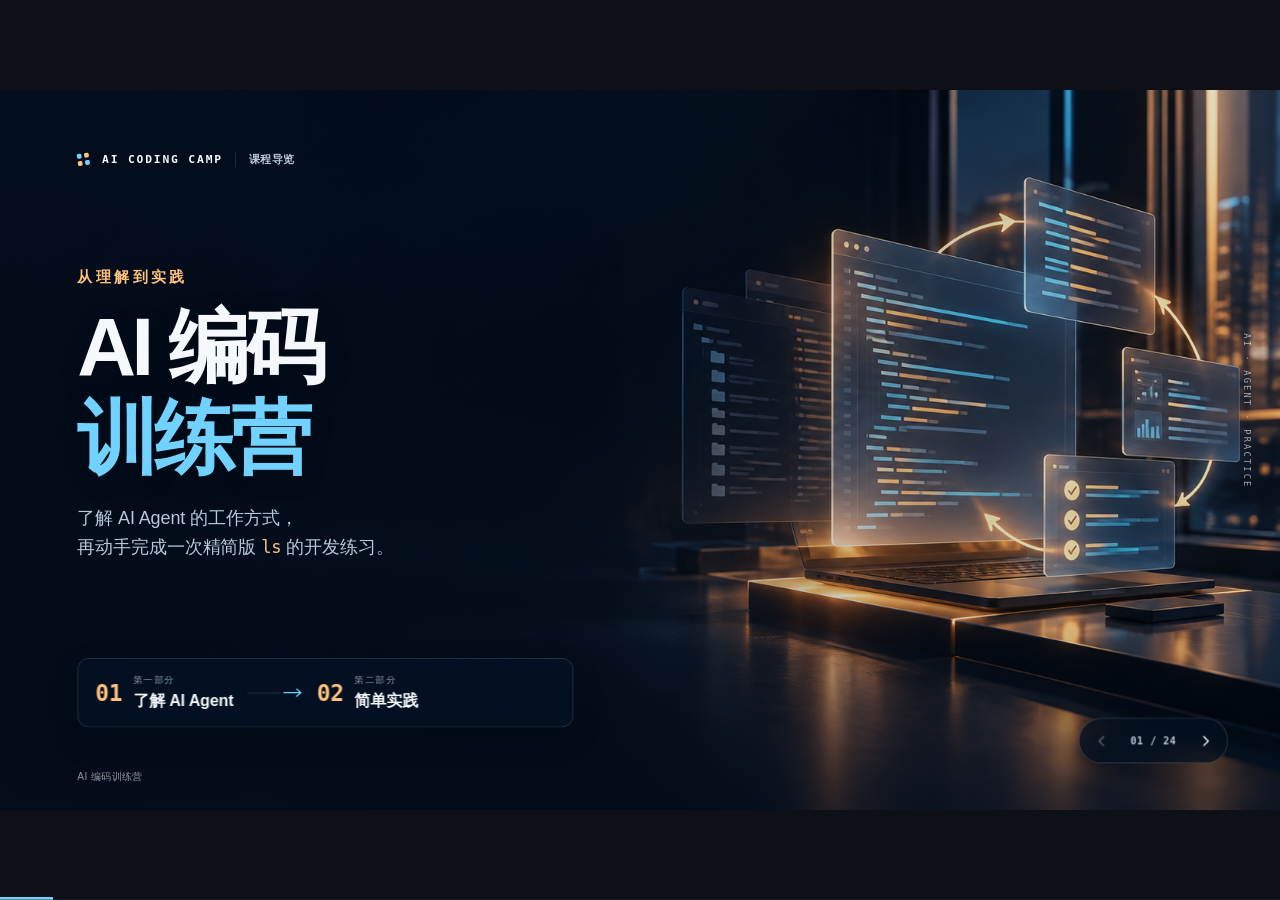
<file: output/ai-coding-camp/index.html>
<!doctype html>
<html lang="zh-CN">
<head>
  <meta charset="utf-8">
  <meta name="viewport" content="width=device-width, initial-scale=1">
  <title>AI 编码训练营 · 课程放映</title>
  <link rel="stylesheet" href="base.css">
  <link rel="stylesheet" href="animations.css">
  <link rel="stylesheet" href="style.css">
</head>
<body class="tpl-tech-sharing">
  <main class="deck" data-w="1920" data-h="1080" aria-label="AI 编码训练营课程放映">
    <!-- 封面取自课程大纲标题；后续正文页按讲师逐页提供的内容追加。 -->
    <section class="slide cover-slide" data-title="AI 编码训练营" aria-label="封面">
      <figure class="img-frame cover-image">
        <img src="cover.png" alt="代码窗口和开发工作流的视觉插画">
        <span class="cover-shade" aria-hidden="true"></span>
      </figure>

      <div class="cover-content">
        <div class="cover-topline">
          <span class="cover-mark" aria-hidden="true"><i></i><i></i><i></i><i></i></span>
          <span>AI CODING CAMP</span>
          <span class="cover-topline-separator" aria-hidden="true"></span>
          <span>课程导览</span>
        </div>

        <div class="cover-heading">
          <p class="cover-kicker anim-fade-up" data-anim="fade-up">从理解到实践</p>
          <h1 class="anim-fade-up" data-anim="fade-up">AI 编码<br><span>训练营</span></h1>
          <p class="cover-description anim-fade-up" data-anim="fade-up">了解 AI Agent 的工作方式，<br>再动手完成一次精简版 <code>ls</code> 的开发练习。</p>
        </div>

        <div class="cover-route" aria-label="课程的两个部分">
          <div class="route-stop">
            <span class="route-index">01</span>
            <span class="route-copy"><small>第一部分</small><strong>了解 AI Agent</strong></span>
          </div>
          <span class="route-link" aria-hidden="true"><b></b><svg viewBox="0 0 32 16"><path d="M1 8h28m-7-6 7 6-7 6"/></svg></span>
          <div class="route-stop">
            <span class="route-index">02</span>
            <span class="route-copy"><small>第二部分</small><strong>简单实践</strong></span>
          </div>
        </div>
      </div>

      <div class="cover-side-label" aria-hidden="true">AI · AGENT · PRACTICE</div>
      <div class="deck-footer"><span>AI 编码训练营</span><span class="slide-number" data-current="1" data-total="24"></span></div>
      <div class="notes">封面依据《AI 编码训练营课程大纲》的标题和两部分课程安排制作。</div>
    </section>

    <section class="slide history-slide" data-title="AI 编码 Agent 的发展脉络" aria-label="AI 编码 Agent 的发展脉络">
      <header class="history-header">
        <div>
          <p class="history-kicker">第一部分 · AI Agent 介绍</p>
          <h2>AI 编码 Agent 的发展脉络</h2>
        </div>
        <p class="history-caveat">代表节点相互重叠，并非严格分期</p>
      </header>

      <div class="history-timeline" role="list" aria-label="六个代表性发展阶段">
        <div class="history-row" role="listitem">
          <span class="history-year">2017—2019</span>
          <span class="history-node" aria-hidden="true">01</span>
          <strong class="history-phase">架构与预训练</strong>
          <span class="history-examples">Transformer、BERT、GPT-2</span>
        </div>
        <div class="history-row" role="listitem">
          <span class="history-year">2020—2022</span>
          <span class="history-node" aria-hidden="true">02</span>
          <strong class="history-phase">规模化与少样本</strong>
          <span class="history-examples">GPT-3</span>
        </div>
        <div class="history-row" role="listitem">
          <span class="history-year">2022—2023</span>
          <span class="history-node" aria-hidden="true">03</span>
          <strong class="history-phase">对话交互</strong>
          <span class="history-examples">ChatGPT、GPT-4</span>
        </div>
        <div class="history-row" role="listitem">
          <span class="history-year">2020—2024</span>
          <span class="history-node" aria-hidden="true">04</span>
          <strong class="history-phase">检索与工具</strong>
          <span class="history-examples">RAG、Function Calling</span>
        </div>
        <div class="history-row" role="listitem">
          <span class="history-year">2024—2025</span>
          <span class="history-node" aria-hidden="true">05</span>
          <strong class="history-phase">推理能力</strong>
          <span class="history-examples">o1、DeepSeek-R1</span>
        </div>
        <div class="history-row" role="listitem">
          <span class="history-year">2024—2026</span>
          <span class="history-node" aria-hidden="true">06</span>
          <strong class="history-phase">编码 Agent 产品化</strong>
          <span class="history-examples">Cursor、Claude Code、Codex Agent</span>
        </div>
      </div>

      <div class="history-equation" aria-label="Agent 的课堂示意：模型加工具约等于 Agent">
        <span class="equation-label">课堂示意</span>
        <span class="equation-part"><strong>模型</strong><small>大脑</small></span>
        <span class="equation-sign">+</span>
        <span class="equation-part"><strong>工具</strong><small>四肢</small></span>
        <span class="equation-sign">≈</span>
        <span class="equation-part equation-result"><strong>Agent</strong><small>智能体</small></span>
      </div>

      <div class="history-footer">AI 编码训练营 · 发展脉络</div>
      <div class="notes">
        <p>本页参照《AI_Agent_Framework_Loop_v3.pptx》第一页制作。时间带是课堂叙事结构，彼此重叠；产品名称仅为代表例子，不表示首发年份。末行由原稿的 2025—2026 调整为 2024—2026，以涵盖 Cursor 在 2024 年推出的早期 Agent 功能。这里的 Codex 指 2025 年发布的编码 Agent，不是 2021 年的同名代码模型。“模型 + 工具 ≈ Agent”是帮助理解的教学类比，不对应某一产品的完整实现。</p>
        <p>论文与模型：<a href="https://arxiv.org/abs/1706.03762">Transformer</a>、<a href="https://arxiv.org/abs/1810.04805">BERT</a>、<a href="https://openai.com/index/better-language-models/">GPT-2</a>、<a href="https://arxiv.org/abs/2005.14165">GPT-3</a>、<a href="https://arxiv.org/abs/2005.11401">RAG</a>、<a href="https://openai.com/index/learning-to-reason-with-llms/">o1</a>、<a href="https://deepseek.com/en/news/deepseek-r1/">DeepSeek-R1</a>。</p>
        <p>交互与产品：<a href="https://openai.com/index/chatgpt/">ChatGPT</a>、<a href="https://openai.com/index/gpt-4-research/">GPT-4</a>、<a href="https://openai.com/index/function-calling-and-other-api-updates/">Function Calling</a>、<a href="https://cursor.com/changelog/0-43-x">Cursor Agent</a>、<a href="https://www.anthropic.com/news/claude-3-7-sonnet">Claude Code</a>、<a href="https://openai.com/index/introducing-codex/">Codex Agent</a>。</p>
      </div>
    </section>

    <section class="slide sequence-slide" data-title="最小 Agent 的运行时序" aria-label="最小 Agent 的运行时序">
      <img class="sequence-art" src="agent-sequence.svg" alt="五个参与者的时序图：用户输入后，Agent 整理上下文并请求 LLM。若 LLM 请求工具，Agent 执行工具，把结果或错误写回上下文并再次请求模型；若 LLM 不再需要调用工具，便给出最终答复，Agent 回复用户并保存本轮记录。">
      <div class="notes">
        <p>本页根据 <a href="../Agent_Call_Simplified.mmd">Agent_Call_Simplified.mmd</a> 重绘，保留了五个参与者与两条分支。图中的实线表示请求，虚线表示返回。</p>
        <p>讲解顺序：用户输入本轮问题；Agent 读取历史并加入本轮输入；会话上下文返回当前上下文。Agent 将指令、当前上下文和可用工具送给 LLM。若 LLM 请求工具，Agent 执行工具，把结果或错误记入会话上下文，再带更新后的上下文调用 LLM。若 LLM 不再需要调用工具，便给出最终答复；Agent 输出给用户并保存本轮记录。保存的上下文供下一轮使用。</p>
        <p>这是通用 Agent 工作方式的课堂示意。具体工具的内部实现、上下文管理和错误处理可能不同。</p>
      </div>
    </section>

    <section class="slide flow-slide" data-title="AI Agent 的最小运行框架" aria-label="AI Agent 的最小运行框架">
      <img class="flow-art" src="agent-flow.svg" alt="AI Agent 最小运行框架：Agent 组装输入和当前可见上下文，LLM 判断是否需要调用工具。若不再需要工具，给出最终答复；若需要，Agent 校验后执行工具，观察结果，更新上下文并再次请求 LLM。完整记录保存为下一轮的会话记忆。">
      <div class="notes">
        <p>本页依据 <a href="../AI_Agent_Flow_Optimized.drawio">AI_Agent_Flow_Optimized.drawio</a> 重绘为 16:9 放映图。主线是输入与上下文 → Agent 组装请求 → LLM 判断下一步 → 工具调用判断。若不再需要调用工具，LLM 给出最终答复；若需要，Agent 先校验参数、授权与上限，再执行工具。工具的输出、错误或状态进入本轮上下文，然后返回模型继续判断。该循环可重复 0～N 次。</p>
        <p>左侧的系统提示词、可选规则、工具说明、会话历史与本轮输入代表可能进入当前请求的可见信息。系统工具、SKILL 描述和 MCP 工具表是原图列出的工具说明来源，不表示三者都以同一种方式直接调用。会话历史可能经过窗口截取或摘要处理。</p>
        <p>顶部虚线表示跨轮保存记录。若出现拒绝、超时或达到运行上限，Agent 应停止并说明情况；这不等于任务完成。本图是通用 Agent 机制的课堂示意，不对应某个产品的全部实现。</p>
      </div>
    </section>

    <section class="slide choice-slide" data-title="Claude Code 不是唯一选择" aria-label="Claude Code 不是唯一选择">
      <img class="choice-art" src="agent-choice.svg" alt="Databricks 内部代码任务评测的成本与通过率散点图，展示不同模型、Agent 和推理设置的多种组合。右侧提示：Claude Code 不是唯一选择，用同一真实任务试跑，比较质量与成本，并体验日常工作流。">
      <div class="notes">
        <p>图源：Databricks 于 2026 年 7 月 8 日发布的 <a href="https://www.databricks.com/blog/benchmarking-coding-agents-databricks-multi-million-line-codebase">《Benchmarking Coding Agents on Databricks’ Multi-Million Line Codebase》</a>。本页保留用户提供的 <a href="../pareto.png">pareto.png</a> 图像；横轴为平均每任务成本，纵轴为总体通过率。每个点对应模型、编码 Agent 及推理档位的组合；红色虚线表示这次评测中的成本与表现 Pareto 前沿，不代表某个 Agent 品牌。</p>
        <p>图中的任务来自 Databricks 自有代码库。这些数值适用于该评测条件，不能当作所有场景的产品排名；前沿上也有 Claude Code 组合。比较同一模型时，Agent 与配置的变化可能改变成本或表现，但不要把不同模型或推理档位的差异都归因于 Agent。</p>
        <p>课程以 Claude Code 作为演示工具，也鼓励学员尝试其他编码 Agent。可用相同的真实任务比较完成质量、成本、速度和操作体验，再选择适合自己项目和工作方式的组合。</p>
      </div>
    </section>

    <section class="slide growth-slide" data-title="Agent 会话中的消息持续累积" aria-label="Agent 会话中的消息持续累积">
      <img class="growth-art" src="agent-message-growth-poster.png" data-gif="agent-message-growth.gif" alt="动画展示同一 Agent 会话中的消息从系统规则开始，经过多轮用户输入、工具请求、工具结果和模型答复，累积到第 13 条。画面中的省略号表示中间仍有消息记录，下一轮还会继续追加。">
      <div class="notes">
        <p>本页根据 <a href="../generate_agent_message_growth_gif.py">generate_agent_message_growth_gif.py</a> 生成的 GIF 制作。动画从 system 消息开始，依次追加 user、assistant 的工具请求、tool 结果和 assistant 答复，延伸到 13 条消息。右侧累计数随每条消息增长。</p>
        <p>消息列表中间的省略号表示画面为容纳后续记录而略去显示的旧消息，旧消息仍属于同一会话；末尾的省略号表示下一轮还会继续追加。工具请求和工具结果各自占一条消息。这里的第 7 条只是示例中的一个阶段，不是会话上限。</p>
        <p>示意的是会话记录持续累积。下一次模型请求实际收到的可见上下文可能经过窗口截取或摘要，并非每次都原样包含完整历史；具体取用方式取决于 Agent 实现。</p>
      </div>
    </section>

    <section class="slide context-slide performance-slide" data-title="上下文变长，模型表现可能下降" aria-label="上下文变长，模型表现可能下降">
      <img class="context-art" src="context-performance.svg" alt="概念曲线图：横轴为单次模型调用实际可见的上下文长度，纵轴为相对任务表现。曲线前段相对平稳，随 Token 增长逐渐下降，在接近上下文窗口上限时加速下降。">
      <div class="notes">
        <p>本页是用于讲解趋势的概念示意，不是某个模型的实测曲线。横轴指单次模型调用实际可见的输入 Token 数，不等于会话里累计保存的全部消息。Agent 可能截取、摘要或按需组织历史内容，所以前一页的消息累积不会必然使每次调用的可见上下文持续变长。</p>
        <p>曲线用“先相对平稳、再逐渐衰退、近窗口上限时加速下降”帮助理解长上下文可能带来的表现问题。实际下降从何处开始、下降幅度和形状，会随模型、任务、信息位置及内容而变化；窗口上限也不是所有模型共同的性能断崖。</p>
        <p>可参考长上下文评测研究 <a href="https://arxiv.org/abs/2404.06654">RULER</a> 与 <a href="https://arxiv.org/abs/2502.05167">NoLiMa</a>。这些研究提供了长上下文任务中表现下降的例证，但不意味着所有模型都遵循图中的曲线形状。</p>
      </div>
    </section>

    <section class="slide context-slide" data-title="消息会累积，当前上下文要精选" aria-label="消息会累积，当前上下文要精选">
      <img class="context-art" src="context-selection.svg" alt="会话记录持续增长；本轮模型可见内容需按任务组织，可能纳入目标与验收、项目规则、相关资料、必要历史和最新反馈。是否截取或摘要取决于 Agent 的实现。">
      <div class="notes">
        <p>本页依据 <a href="../Agent_Performance_Without_Code_Changes.md">《不修改 Agent 内部代码，如何提高使用效果》</a>中与上下文管理相关的内容提炼。它承接前两页的消息累积与性能趋势：会话里保存的记录与某一次模型调用实际可见的信息不是同一概念。右侧四项是可能纳入当前请求的信息，应按本轮任务选取，并非每次全部加载。</p>
        <p>给 Agent 明确目标、范围和验收标准，指出权威文件或章节；长资料提供定位线索，让 Agent 按需读取。长期规则保持精简，本轮特有要求留在本轮请求中。跨轮继续时，保留必要状态、已验证结果和未解决问题。是否截取、摘要或按需加载，取决于具体产品实现。</p>
        <p>工具定义和 Skill 说明可能进入上下文，但“模型看见了说明”不等于工具实际可用；启用工具、权限和执行环境是另一类真实能力条件。</p>
      </div>
    </section>

    <section class="slide context-slide" data-title="四步把上下文变成可执行线索" aria-label="四步把上下文变成可执行线索">
      <img class="context-art" src="context-practice.svg" alt="四步管理 Agent 上下文：明确本轮目标和验收标准；提供权威文件与章节；拆成可验收的小轮并交接当前状态；用失败命令、实际和期望结果等证据反馈，修复后重跑相关验证。">
      <div class="notes">
        <p>本页将 <a href="../Agent_Performance_Without_Code_Changes.md">《不修改 Agent 内部代码，如何提高使用效果》</a>中的实践建议浓缩为四步。第一步限定目标、范围、交付物和完成标准。第二步指向相关且可信的资料；长期有效的项目规则可精简地放在项目指令中，任务特有要求放在本轮请求。第三步把大任务拆为可独立验收的小轮，并交接已完成、已验证和待解决事项。</p>
        <p>第四步用真实证据反馈：指出失败命令、实际输出、期望结果和相关约束，修复后重跑受影响的验证。审查结论只有反馈给 Agent 时，才成为下一轮可见上下文的一部分。工具是否可用、是否有权限及能否实际运行验证，还取决于外部环境，不能靠提示文字代替。</p>
      </div>
    </section>

    <section class="slide startup-slide" data-title="CLAUDE.md 启动时自动进入上下文" aria-label="CLAUDE.md 启动时自动进入上下文">
      <img class="startup-art" src="claude-context-final.svg" data-animated="claude-context-animated.svg" alt="动画演示：左侧终端逐字输入 claude 并启动 Claude Code，随后自动发现项目目录中的 CLAUDE.md；右侧简化的模型可见上下文窗口加载该文件中的项目约定。">
      <div class="notes">
        <p>本页以课堂练习仓库中存在适用的 <code>./CLAUDE.md</code> 为前提，演示终端输入 <code>claude</code> 后，Claude Code 在会话开始时自动读取项目指令，并在用户输入任务前将其放入初始上下文。窗口中的终端状态文字和文件正文是教学示意，不是 Claude Code 的真实界面截图，也不表示当前资料仓库实际有这个文件。</p>
        <p>右侧只展示 <code>CLAUDE.md</code> 这一类项目指令。“01”表示本页聚焦的首批项目上下文，不表示它是模型上下文中绝对第一条信息；系统提示词、自动记忆、工具名称及 Skill 描述等也可能在会话开始时存在。项目根目录及当前目录的适用文件会在启动时加载，子目录中的文件通常在访问相关文件时按需加载。</p>
        <p>官方依据：<a href="https://code.claude.com/docs/en/context-window">Claude Code 上下文窗口说明</a>、<a href="https://code.claude.com/docs/en/memory">Claude Code 项目指令与记忆说明</a>。实际会话可用 <code>/context</code> 查看已加载的指令文件。</p>
      </div>
    </section>

    <section class="slide rules-slide" data-title="CLAUDE.md / AGENTS.md：写什么？" aria-label="CLAUDE.md / AGENTS.md：写什么？">
      <img class="rules-art" src="project-instructions-final.svg" data-animated="project-instructions-animated.svg" alt="项目指令文件中的四类内容依次出现：项目与权威依据、关键目录和真实命令、项目约束与修改边界、验证方式和交付证据。一次性任务及长篇规格应放在任务消息或专门文档。">
      <div class="notes">
        <p>本页从 <a href="../What_Makes_A_Good_AGENTS.md">《一个实际代码仓库的 AGENTS.md 应写什么》</a> 提炼四类内容，结合 <a href="https://code.claude.com/docs/en/best-practices">Claude Code 官方最佳实践</a>：只写长期适用、项目特有、具体且可检查的约定。真实路径、构建和测试命令应取自实际项目；图中文字是内容类别，不表示本课程资料仓库中存在这些工程目录或命令。任务临时要求留在本轮消息，完整规格和长教程放在专门文档，项目指令只指向相关依据。</p>
        <p><a href="https://code.claude.com/docs/en/memory">Claude Code 官方说明</a> 当前支持读取 <code>AGENTS.md</code>。默认情况下，若工作目录或祖先目录存在适用的 <code>CLAUDE.md</code> 或 <code>CLAUDE.local.md</code>，会优先读取这些文件；否则读取 <code>AGENTS.md</code>。若确需同时使用，可调整 Project instructions 设置或在 <code>CLAUDE.md</code> 中导入 <code>@AGENTS.md</code>。实际加载情况可在会话中用 <code>/context</code> 查看。项目指令提供的是上下文指导，并非强制执行的权限或安全配置。</p>
      </div>
    </section>

    <section class="slide practice-slide" data-title="从零实现精简版ls命令" aria-label="第二部分：从零实现精简版ls命令">
      <img class="practice-art" src="practice-transition-final.svg" data-animated="practice-transition-animated.svg" alt="第二部分进入简单实践：从零实现精简版ls命令。标题下方依次展示四条开发方法：需求澄清；按需求做最小实现；逐步增量开发、每步验证；测试先行、先写测试再实现。右侧终端显示 myls 的目标效果示意。">
      <div class="notes">
        <p>从这一页开始进入课程的实践部分，题目是“从零实现精简版ls命令”。依据 <a href="../../Outline.md">Outline.md</a>，课堂案例程序名为 <code>myls</code>。先澄清目标、范围和验收标准，再按需求做最小实现；把工作拆成可验收的小步，每步运行相关验证。</p>
        <p>测试驱动开发（TDD）在本课程中的实践方式：根据澄清后的需求先写测试，确认测试能发现尚未实现的行为，再写最小代码使其通过，并在后续增量中持续回归。测试预期应以需求为依据。</p>
        <p>终端中的文件名与输出只是未来目标效果的概念插图，并非一次真实运行；当前课程资料仓库不开发 <code>myls</code>。后续实现、构建和测试应发生在独立的学员练习仓库。这里的“精简版”也不表示完整复刻系统 <code>ls</code>。</p>
      </div>
    </section>

    <section class="slide clarify-slide" data-title="先把一句话需求问清楚" aria-label="需求澄清：从一句话到可验收的交付目标">
      <p class="clarify-kicker">实践 01 · 需求澄清</p>
      <h2>先把一句话需求问清楚</h2>
      <p class="clarify-subtitle">带着疑问与需求提出人沟通，明确要交付什么</p>

      <div class="clarify-questions" aria-label="初始需求与待澄清的问题">
        <div class="clarify-panel-label"><span class="clarify-panel-dot" aria-hidden="true"></span>最初拿到的题目</div>
        <blockquote>“从零实现<br>精简版ls命令”</blockquote>
        <p class="clarify-question-label">仅凭这句话，还不知道：</p>
        <div class="clarify-question-grid">
          <div class="clarify-question"><span aria-hidden="true">?</span>实现语言？</div>
          <div class="clarify-question"><span aria-hidden="true">?</span>运行环境？</div>
          <div class="clarify-question"><span aria-hidden="true">?</span>功能范围？</div>
          <div class="clarify-question"><span aria-hidden="true">?</span>如何验收？</div>
        </div>
        <div class="clarify-talk"><span class="clarify-talk-icon" aria-hidden="true">···</span>和需求提出人沟通</div>
      </div>

      <svg class="clarify-connector" viewBox="0 0 86 120" aria-hidden="true">
        <path d="M3 60H69" fill="none" stroke="currentColor" stroke-width="4" stroke-linecap="round"/>
        <path d="m55 45 16 15-16 15" fill="none" stroke="currentColor" stroke-width="4" stroke-linecap="round" stroke-linejoin="round"/>
      </svg>

      <div class="clarify-contract">
        <div class="clarify-contract-header">
          <span class="clarify-contract-mark" aria-hidden="true"><svg viewBox="0 0 32 32"><path d="M7 16.5 13 22l12-13"/></svg></span>
          <div><small>沟通后</small><strong>更具体的交付目标</strong></div>
          <span class="clarify-contract-tag">边界更清晰</span>
        </div>
        <pre class="clarify-contract-copy" tabindex="0">交付目标：使用 C 语言实现精简版 myls，支持默认目录列表以及 -a、-l、-h、-t 四个选项，无第三方运行时依赖。
运行环境为 Linux，使用 GCC 或 Clang 和 POSIX 目录接口。
默认每行输出一个文件名，不实现多列布局、颜色、递归和多个路径参数。
只接收零个或一个路径参数，默认路径为当前目录。
-h 必须与 -l 同用，否则报参数错误；非法选项和非法参数必须返回非零退出码。
输出字段、排序规则、时间格式和错误行为以验收契约为准。
系统 ls 只作为部分语义的参考实现，不把所有平台相关输出直接做字节级比较。</pre>
      </div>

      <div class="clarify-footer">AI 编码训练营 · 实践篇</div>
      <div class="notes">
        <p>本页承接实践篇过渡页。面对“从零实现精简版ls命令”，开发者先与需求提出人澄清语言、环境、功能边界和验收标准，再形成右侧更具体的交付目标。左侧四个问题是课堂提问示意，并非完整问题清单。</p>
        <p>右侧从“交付目标：”到“字节级比较。”逐字采用本轮提供的文字，保留原有七行，直接作为可选择、可复制的 HTML 文本呈现。它与 <a href="../../Outline.md">Outline.md</a> 的相近段落有两处不同，本页以本轮文字为准。该目标属于独立的学员练习仓库，当前课程资料仓库不实现 <code>myls</code>。</p>
      </div>
    </section>

    <section class="slide one-click-slide" data-title="把交付目标直接交给 Agent" aria-label="一键生成的思考与可能出现的问题">
      <img class="one-click-art one-click-before" src="one-click-before.svg" alt="交付目标直接输入 Agent，一次生成全部代码。思考：只输入目标、不约束过程，交付会怎样？">
      <img id="one-click-risk-art" class="one-click-art one-click-after" src="one-click-after.svg" alt="可能出现六类问题：完全没有版本控制；项目结构不合适；交付目录混杂；一次写完全部功能，难审核和维护；先写代码再补测试；以及现场演示中待观察的其他问题。" aria-hidden="true">
      <button type="button" class="one-click-reveal" aria-controls="one-click-risk-art" aria-expanded="false">
        <span class="one-click-button-icon" aria-hidden="true">?</span>
        <span class="one-click-button-label">揭示可能的问题</span>
        <svg viewBox="0 0 24 24" aria-hidden="true"><path d="m5 12 14 0m-6-6 6 6-6 6"/></svg>
      </button>
      <span id="one-click-risk-state" class="one-click-live" aria-live="polite">点击按钮，查看一键生成后值得检查的问题。</span>
      <div class="notes">
        <p>本页承接上一页澄清得到的交付目标，提出一个课堂实验：如果把目标直接输入编码 Agent，不规定版本控制、项目结构、开发节奏或验证方式，然后一次性要求生成全部代码，会发生什么？这张图只表示抽象流程，不展示具体代码，也不宣称下列问题一定出现。</p>
        <p>点击“揭示可能的问题”后，重点讨论版本控制、项目结构、构建产物、一次性开发的错误与审核成本，以及先实现后补测试可能导致测试迁就既有代码的倾向。具体结果将在独立的新代码仓库中现场演示和观察；当前课程资料仓库不实现 <code>myls</code>。</p>
      </div>
    </section>

    <section class="slide requirements-slide" data-title="需求列表" aria-label="需求列表：十个场景与约定行为">
      <p class="spec-kicker">实践 03 · 需求评审</p>
      <h2>需求列表</h2>
      <div class="spec-route" aria-label="从需求分析到验收契约">
        <span>需求分析</span><i aria-hidden="true"></i><span>需求评审</span><i aria-hidden="true"></i><strong>需求列表 · 验收契约</strong>
      </div>
      <div class="requirements-panel">
        <table class="requirements-table" aria-label="需求列表">
          <colgroup><col class="requirements-scene-col"><col></colgroup>
          <thead><tr><th scope="col">场景</th><th scope="col">约定行为</th></tr></thead>
          <tbody>
            <tr><td>无路径参数</td><td>列出当前目录</td></tr>
            <tr><td>一个目录参数</td><td>列出指定目录</td></tr>
            <tr><td>--help</td><td>输出帮助到 stdout 并成功退出，不执行目录读取</td></tr>
            <tr><td>普通模式</td><td>每行一个名称，隐藏项不显示，按字节序升序</td></tr>
            <tr><td>-a</td><td>包含以 . 开头的目录项，包括 . 和 ..</td></tr>
            <tr><td>-t</td><td>按修改时间从新到旧；时间相同时按名称升序，确保结果确定</td></tr>
            <tr><td>-l</td><td>输出课程规定的固定字段和固定时间格式，不追求复制平台相关布局</td></tr>
            <tr><td>-h</td><td>仅改变 -l 中的大小字段；单独使用时报参数错误</td></tr>
            <tr><td>不存在或无权限</td><td>错误写入 stderr，返回非零，stdout 不输出伪结果</td></tr>
            <tr><td>多个路径参数</td><td>明确拒绝并返回非零</td></tr>
          </tbody>
        </table>
      </div>
      <div class="spec-footer">AI 编码训练营 · 实践篇</div>
      <div class="notes">
        <p>本页展示需求分析与评审后得到的完整需求列表。表格文字逐项采用本轮提供的内容，并与 <a href="../../Outline.md">Outline.md</a> 中的相应列表一致。所有表格单元格为可选中、可复制的原生 HTML 文本。</p>
        <p>这些是独立的课堂练习仓库中 <code>myls</code> 的行为目标；当前课程资料仓库只保存讲解材料，不实现程序。</p>
      </div>
    </section>

    <section class="slide acceptance-slide" data-title="验收契约" aria-label="验收契约与验收示例">
      <p class="spec-kicker">实践 03 · 需求评审</p>
      <h2>验收契约</h2>
      <div class="acceptance-rules" aria-label="七条验收契约">
        <ul class="acceptance-list">
          <li><strong>参数</strong>：支持短选项合并、分写和重复，如 -al、-a -l；选项须在路径前，-- 结束选项解析。路径必须是目录（允许指向目录的符号链接），普通文件报错。--help 仅允许单独使用。</li>
          <li><strong>名称与排序</strong>：名称原样输出，每项以换行结束；含换行的名称不纳入教学验收。默认按 strcmp 升序；-t 比较修改时间的秒和纳秒，降序排列，同时间按名称升序。</li>
          <li><strong>元数据</strong>：目录内条目使用 lstat，不跟随符号链接；悬空链接也可列出。-l 中链接仅显示名称，不追加目标；大小取 st_size，目录不递归统计。</li>
          <li><strong>长格式</strong>：每行固定为 <code>类型权限 链接数 用户 组 大小 时间 名称</code>，字段间一个空格，不对齐、不输出 total。类型支持 - d l c b p s，未知类型用 ?；权限为九位，包含 s/S/t/T。用户、组优先显示名称，查询不到则显示十进制 ID。</li>
          <li><strong>时间</strong>：统一 UTC，格式为 YYYY-MM-DD HH:MM:SS，不随文件新旧改变格式。</li>
          <li><strong>大小</strong>：默认输出十进制字节数；-h 使用 1024 进制，单位为 B/K/M/G/T/P/E。不足 1024 输出整数加 B，其余保留一位小数、四舍五入；舍入达到 1024 时进位。例如 0B、1023B、1.0K、1.5K。</li>
          <li><strong>退出与错误</strong>：成功返回 0，stderr 为空；参数或文件系统错误返回 1，stdout 为空，stderr 输出以 myls: 开头的一行说明。目录读取或任一所需元数据获取失败时整次失败，收集成功后再输出；不逐字匹配系统错误文案。</li>
        </ul>
      </div>
      <div class="acceptance-examples">
        <p class="acceptance-example-intro">验收示例：目录 demo 仅含空文件 b、a、.hidden；下表中 <code>\n</code> 表示换行。</p>
        <table class="acceptance-example-table" aria-label="验收示例">
          <colgroup><col class="example-command-col"><col class="example-stdout-col"><col class="example-stderr-col"><col class="example-exit-col"></colgroup>
          <thead><tr><th scope="col">命令</th><th scope="col">stdout</th><th scope="col">stderr</th><th scope="col">退出码</th></tr></thead>
          <tbody>
            <tr><td>myls demo</td><td><code>a\nb\n</code></td><td>空</td><td>0</td></tr>
            <tr><td>myls -a demo</td><td><code>.\n..\n.hidden\na\nb\n</code></td><td>空</td><td>0</td></tr>
            <tr><td>myls -h demo</td><td>空</td><td>myls: 开头的错误说明</td><td>1</td></tr>
            <tr><td>myls missing（路径不存在）</td><td>空</td><td>myls: 开头的错误说明</td><td>1</td></tr>
          </tbody>
        </table>
        <p class="acceptance-long-example">-l 格式示例：<code>-rw-r--r-- 1 alice dev 1536 2026-01-02 03:04:05 a</code>；加 -h 后仅将 1536 改为 1.5K。测试须设置权限、大小和时间，用户与组按测试环境解析。</p>
      </div>
      <div class="spec-footer">AI 编码训练营 · 实践篇</div>
      <div class="notes">
        <p>本页逐字呈现本轮给出的七条验收契约、示例说明、四行示例表格和长格式示例。正文为可选中、可复制的原生 HTML；示例中的 <code>\n</code> 是字面的反斜杠与 n，用来表示换行，不是实际换行符。</p>
        <p>课堂练习应在独立的新代码仓库中执行。验收规则取自课程练习规格 <a href="../../Outline.md">Outline.md</a>，系统 <code>ls</code> 只供部分语义参考。</p>
      </div>
    </section>

    <section class="slide dev-stage-slide" data-title="从需求契约进入开发" aria-label="拿到需求列表后的五步开发流程、项目骨架、CLAUDE.md 重点和 TDD 基本循环">
      <img class="dev-stage-art" src="dev-stage-final.svg" data-animated="dev-stage-animated.svg" alt="五步开发流程：初始化代码仓库；构建项目骨架；写 CLAUDE.md；以 build project skeleton 为信息初次提交；TDD 最小实现增量开发。右侧依次展示 myls 项目树、CLAUDE.md 的四项重点和 TDD 红、绿、重构循环：先写测试确认失败，写最少代码使测试通过，重构并保持通过，然后进入下一条可验证需求。">
      <div class="notes">
        <p>本页承接需求列表与验收契约，讲解独立课堂练习仓库中的开发起步顺序：先初始化 Git 仓库、建立工程骨架、写项目指令，再以 <code>build project skeleton</code> 为提交信息创建可回滚的基线，随后按 TDD 小步实现需求。右侧目录树是将来要创建的练习项目示意；当前课程资料仓库不新建 <code>myls</code> 的源码、测试或构建文件。</p>
        <p><code>CLAUDE.md</code> 只写长期适用的项目约定：项目目标与已评审契约的真实位置，源码和测试目录及真实可运行的命令，最小实现与测试先行的开发边界，以及每步验证和交付证据。新练习仓库尚未确定契约文件路径，写入时应指向实际存在的文件；不把当前资料仓库的 <a href="../../Outline.md">Outline.md</a> 假定为练习仓库文件。</p>
        <p>TDD 的基本循环是红、绿、重构：先针对下一条可验证需求写测试并确认它因缺少目标行为而失败；再写最少代码让测试通过；最后整理代码并保持测试通过，然后进入下一条小需求。右侧回环箭头表示这个过程会重复进行。</p>
        <p>Git 不跟踪空目录。若初次提交需要包含 <code>include/</code>、<code>src/</code>、<code>tests/</code>，应在练习仓库中放入占位文件或最小骨架文件后提交。目录树和五步流程是教学计划，并非本仓库中已经执行过的命令或测试。</p>
      </div>
    </section>

    <section class="slide claude-writing-slide" data-title="CLAUDE.md 怎么写" aria-label="如何写 CLAUDE.md：手写 Markdown 或使用 Claude Code 的 init 命令生成初稿后迭代">
      <img class="writing-art writing-question" src="claude-writing-question.svg" alt="疑问开场：CLAUDE.md 应该怎么写？一份待完成的项目指令文件旁有两个尚未揭示的入口。">
      <img id="claude-writing-methods-art" class="writing-art writing-methods" src="claude-writing-methods.svg" alt="两种写法：熟悉项目、Markdown 和项目指令写法时，可手工创建 CLAUDE.md；也可运行 Claude Code 的 /init 生成初稿，再补充提示词、人工增删改，并交给 Claude 继续优化。" aria-hidden="true">
      <button type="button" class="writing-show-methods" aria-controls="claude-writing-methods-art" aria-expanded="false">
        <span aria-hidden="true">?</span>查看两种写法<svg viewBox="0 0 24 24" aria-hidden="true"><path d="M5 12h14m-6-6 6 6-6 6"/></svg>
      </button>
      <button type="button" class="writing-back-question" hidden>返回问题</button>
      <button type="button" class="writing-open-prompt" aria-controls="claude-writing-prompt-panel" aria-expanded="false" hidden>查看示例提示词<svg viewBox="0 0 24 24" aria-hidden="true"><path d="M5 12h14m-6-6 6 6-6 6"/></svg></button>
      <button type="button" class="writing-open-extra" aria-controls="claude-writing-extra-panel" aria-expanded="false" hidden>其他信息<svg viewBox="0 0 24 24" aria-hidden="true"><path d="M5 12h14m-6-6 6 6-6 6"/></svg></button>

      <div id="claude-writing-prompt-panel" class="writing-prompt-overlay" role="region" aria-label="可选择复制的示例提示词" hidden>
        <div class="writing-prompt-heading">
          <p>/init 之后 · 补充项目要求</p>
          <h3>给 Claude 的示例提示词</h3>
        </div>
        <button type="button" class="writing-copy-prompt">复制提示词</button>
        <button type="button" class="writing-close-prompt">返回两种写法</button>
        <pre id="claude-writing-prompt-copy" class="writing-prompt-copy" tabindex="-1"></pre>
      </div>
      <div id="claude-writing-extra-panel" class="writing-prompt-overlay writing-extra-overlay" role="region" aria-label="可选择复制的 CLAUDE.md 补充信息" hidden>
        <div class="writing-prompt-heading">
          <p>CLAUDE.md · 补充项目约定</p>
          <h3>其他信息</h3>
        </div>
        <button type="button" class="writing-copy-extra">复制全部文本</button>
        <button type="button" class="writing-close-extra">返回两种写法</button>
        <div class="writing-extra-columns" data-no-swipe>
          <pre class="writing-extra-copy writing-extra-left" tabindex="-1"></pre>
          <pre class="writing-extra-copy writing-extra-right" tabindex="-1"></pre>
        </div>
      </div>
      <span class="writing-live" aria-live="polite">点击按钮，查看 CLAUDE.md 的两种写法。</span>
      <div class="notes">
        <p>本页从“如何写 CLAUDE.md”提问。第一种方式是直接创建 Markdown 文件并手写，适合熟悉项目事实、Markdown 和项目指令写法的人。第二种方式是在 Claude Code 会话中运行 <code>/init</code> 生成初稿，再根据已澄清的需求补充提示词，人工审阅、增删改，并请 Claude 继续优化；循环到内容具体、准确且适用于当前项目。</p>
        <p>Claude Code 官方文档说明，<a href="https://code.claude.com/docs/en/commands">/init</a> 可以生成初始 <code>CLAUDE.md</code>，<a href="https://code.claude.com/docs/en/memory">项目记忆说明</a>进一步指出它会分析现有代码库；若文件已存在，会建议改进而不是直接覆盖。官方未明确把“<code>/init + 提示词</code>”列为固定的单行命令语法，因此图中将运行命令和补充提示词画成连续两步。项目刚起步时，代码库能提供的信息有限，提示词中的交付目标和协作规则需要人工核对。</p>
        <p>点击第二种方式的按钮后，提示词使用可选中、可复制的原生 HTML 文本。正文逐字保留本轮提供的内容，包括 <code>Red → Green → Review</code>；“构建与测试：”后原文的 U+000B 不可见字符也保留在文本数据中。此处的 <code>myls</code> 是未来独立课堂练习仓库的交付目标，本资料仓库不实现程序。</p>
        <p>“其他信息”展开的是讲师本轮提供的开发原则、Red-Green-Review 步骤、提交纪律、构建测试命令、测试规范和禁止事项。两列均保留原文 Markdown 标记与换行，且可直接选择；“复制全部文本”按原文顺序一次复制全部内容。它是供将来补充进独立练习项目 <code>CLAUDE.md</code> 的素材，不表示这些文件或命令已经在本资料仓库创建、运行或验证。</p>
      </div>
    </section>

    <section class="slide mode-compare-slide" data-title="同一任务，三条开工路径" aria-label="相同项目骨架与相同任务提示词下，比较普通对话、Claude Code Plan 模式和第三方 Grill Me Skill 的开工路径">
      <img class="mode-compare-art" src="mode-compare.svg" alt="共同输入为目录结构和 CLAUDE.md，以及任务提示词：开始需求开发，需求场景：无路径参数；行为：列出当前目录。普通对话可能直接处理任务；Plan 模式先探索并提交计划，经人工审查后实施；Grill Me 通过多轮提问先明确隐含决策。">
      <button type="button" class="mode-expected-open" aria-controls="mode-expected-panel" aria-expanded="false">期望输出</button>
      <a class="mode-compare-source mode-compare-plan-source" href="https://code.claude.com/docs/en/permission-modes#analyze-before-you-edit-with-plan-mode" target="_blank" rel="noopener noreferrer" aria-label="打开 Anthropic 官方 Plan 模式说明">Anthropic 官方说明 ↗</a>
      <a class="mode-compare-source mode-compare-grill-source" href="https://github.com/mattpocock/skills/tree/main/skills/productivity/grill-me" target="_blank" rel="noopener noreferrer" aria-label="打开 Grill Me Skill 参考链接">Grill Me 参考链接 ↗</a>
      <div id="mode-expected-panel" class="mode-expected-overlay" role="dialog" aria-modal="true" aria-labelledby="mode-expected-title" hidden>
        <div class="mode-expected-card">
          <header class="mode-expected-header">
            <p>讲师预设 · 用于现场验收</p>
            <h2 id="mode-expected-title">期望行为与测试场景</h2>
          </header>
          <button type="button" class="mode-expected-close">返回三种路径</button>
          <div class="mode-expected-columns">
            <div class="mode-expected-behavior">
              <div class="mode-expected-section-title"><span>01</span><h3>期望行为</h3></div>
              <div class="mode-expected-rule"><span aria-hidden="true">1</span><strong>包含隐藏项</strong></div>
              <div class="mode-expected-rule"><span aria-hidden="true">2</span><strong>不包含 <code>.</code> 和 <code>..</code></strong></div>
              <div class="mode-expected-rule"><span aria-hidden="true">3</span><strong>不做排序</strong></div>
            </div>
            <div class="mode-expected-tests">
              <div class="mode-expected-section-title"><span>02</span><h3>期望测试场景</h3></div>
              <div class="mode-expected-test-grid">
                <div><span>01</span><strong>非空目录</strong></div>
                <div><span>02</span><strong>空目录</strong></div>
                <div><span>03</span><strong>包含空格的名称</strong></div>
                <div><span>04</span><strong>在两个不同目录下测试</strong></div>
              </div>
            </div>
          </div>
          <p class="mode-expected-footnote">这些条件没有写入上方的共同任务提示词；课堂演示时用它们对照结果。</p>
        </div>
      </div>
      <div class="notes">
        <p>本页为课堂现场对照。三个演示都从同一个独立练习项目骨架（目录结构与 <code>CLAUDE.md</code>）出发，并使用同一句任务提示词：“开始需求开发，需求场景：无路径参数；行为：列出当前目录”。页面不展示项目代码，也不预告实际实现结果。</p>
        <p>普通对话可以直接处理任务；是否主动追问遗漏的条件，要看本次 Agent 的实际行为。<a href="https://code.claude.com/docs/en/permission-modes#analyze-before-you-edit-with-plan-mode">Anthropic 官方 Plan 模式说明</a>描述了先探索项目、提出计划供人审查，批准后再实施的流程。<a href="https://github.com/mattpocock/skills/tree/main/skills/productivity/grill-me">Grill Me</a> 是第三方 Skill，用多轮提问澄清任务中的隐含决策，本身不是 Claude Code 内置模式，也不直接写实现代码。</p>
        <p>“期望输出”按钮揭示本轮讲师预设的行为与测试场景：包含隐藏项但排除 <code>.</code> 和 <code>..</code>，不做排序；测试非空目录、空目录、包含空格的名称，并在两个不同目录下测试。这些条件不是给 Agent 的共同任务提示词。讲师可在独立实践项目中展示三次对话和相应工作成果，观察它们先问了什么、何时进入代码、由谁确认假设、怎样验证。此页不代表这些演示或测试已经在当前课程资料仓库执行。</p>
      </div>
    </section>

    <section class="slide mode-results-slide" data-title="三种路径的演示前预测" aria-label="对普通模式、Plan 模式和 Grill Me 的四维课堂预测，并说明 Grill Me、Plan 模式与 TDD 的职责分工">
      <img class="mode-results-art" src="mode-results.svg" alt="演示前预测：比较普通模式、Plan 模式和 Grill Me 在需求澄清、关键测试覆盖、是否擅自扩展、耗时与人工介入上的可能差异。Grill Me 侧重问清要什么；Plan 模式侧重规划怎么做；TDD 用测试先行和审查验证实现。具体结果以课堂演示为准。">
      <div class="notes">
        <p>这一页先提出观察假设，不能把表中的倾向当成已经测得的结果。课堂上三次演示应使用同一个独立练习项目骨架、同一份 <code>CLAUDE.md</code> 和同一句任务提示词。普通模式也受项目指令中的 TDD 规则约束；三条路径的测试覆盖、范围控制和耗时最终要看实际对话、代码与验收结果。</p>
        <p><a href="https://github.com/mattpocock/skills/blob/main/docs/productivity/grill-me.md">Grill Me 作者说明</a>及其<a href="https://github.com/mattpocock/skills/blob/main/skills/productivity/grilling/SKILL.md">核心 Skill</a>强调多轮盘问决策与隐含假设，直到双方形成共识；它可以给建议，但目标不是替用户敲定实现方案。<a href="https://code.claude.com/docs/en/common-workflows#plan-before-editing">Claude Code 官方 Plan 模式说明</a>强调先探索项目、形成可审阅的计划，批准后再实施。两者会有交集，页面以各自主要作用区分。</p>
        <p>本课采用的 TDD 是 Red → Green → Review：先写能暴露缺失行为的测试，再做最小实现，最后回归和人工审查。它约束实现与验证步骤，但测试只能检查已写明且断言正确的行为，不能代替需求澄清；通用 TDD 循环可参见 <a href="https://martinfowler.com/bliki/TestDrivenDevelopment.html">Martin Fowler 的说明</a>。</p>
      </div>
    </section>

    <section class="slide mode-choice-slide" data-title="实际开发中用什么模式" aria-label="按项目情况选择开发方法，并从工程骨架出发组合 Grill Me、Plan 模式、TDD 和可选代码审查">
      <img class="mode-choice-art" src="mode-choice.svg" alt="实际开发中用什么模式？没有固定的最佳模式。根据需求是否清晰、项目与交付约束、人工审核成本选择，也可以组合使用。课堂实践路线：工程骨架、Grill Me 澄清需求、Plan 模式制定计划、TDD 测试先行与小步验证；可选 /code-review 审查当前改动。">
      <div class="notes">
        <p>这是一页从三种路径对比转向课堂实操的过渡页。这里说的“模式”是课堂上的宽泛说法：Grill Me 是第三方 Skill，Plan 是 Claude Code 的工作模式，TDD 是开发流程。根据需求清晰度、项目与交付约束和人工审核成本，选择适合自己的组合；没有固定排名，也不要把前页的预测当成实测结论。</p>
        <p>接下来在<strong>独立的 myls 练习项目仓库</strong>中，从目录结构、<code>CLAUDE.md</code> 与构建/测试入口组成的工程骨架开始：先用 Grill Me 澄清“要什么”，再用 Plan 模式形成并审查“怎么做”，随后用本课约定的 Red → Green → Review 循环小步实现与验证。可选用 <code>/code-review</code> 复核当前改动，审查结果仍由人判断和处理。本课程资料仓库不实现 myls。</p>
        <p>产品与方法依据：<a href="https://github.com/mattpocock/skills/blob/main/skills/productivity/grill-me/SKILL.md">Grill Me 原项目</a>；<a href="https://code.claude.com/docs/en/permission-modes#analyze-before-you-edit-with-plan-mode">Claude Code Plan 模式</a>；<a href="https://code.claude.com/docs/en/code-review-local">Claude Code 本地代码审查</a>；<a href="https://martinfowler.com/bliki/TestDrivenDevelopment.html">TDD 参考</a>。</p>
      </div>
    </section>

    <section class="slide practice-assignment-slide" data-title="实践任务：完成后续需求开发" aria-label="依据需求列表与验收契约完成后续需求开发，并在个人分支提交">
      <img class="practice-assignment-art" src="practice-assignment.svg" alt="实践任务：依据需求列表与验收契约完成后续需求开发。在已有基线上创建自己的分支，分支名为工号1_工号2；只在自己的新分支提交，不要提交到 develop 或 master。">
      <a class="practice-repo-link" href="https://gitlab.zte.com.cn/person/#/admin/projects/10355114/AI_Coding_RCH_202610" target="_blank" rel="noopener noreferrer" tabindex="-1" aria-label="在新标签页打开课堂实践代码仓库">https://gitlab.zte.com.cn/person/#/admin/projects/10355114/AI_Coding_RCH_202610</a>
      <div class="notes">
        <p>这一页布置独立练习项目中的后续开发任务。学员依据此前展示的需求列表与验收契约，继续完成后续需求开发并验证。课程资料仓库不开发或提交 <code>myls</code>。</p>
        <p>强调分支纪律：在已有基线上创建个人分支，分支名按 <code>工号1_工号2</code> 命名，只在自己新建的分支上提交；不要直接提交到 <code>develop</code> 或 <code>master</code>。页面中的 GitLab 地址来自讲师提供的链接；制作本页时未访问仓库，也未验证登录权限或仓库内容。</p>
      </div>
    </section>

    <section class="slide course-recap-slide" data-title="课程回顾：从理解 Agent 到可验证交付" aria-label="总结 Agent 基本概念、项目协作上下文、需求澄清与规划、测试驱动增量实现">
      <img class="course-recap-art" src="course-recap.svg" alt="课程回顾：第一，理解 Agent 的模型、工具、上下文和运行循环；第二，用 CLAUDE.md 或 AGENTS.md 建立项目协作上下文；第三，通过需求分析、需求澄清、Grill Me 和 Plan 模式把模糊需求变成可验证任务；第四，以 Red、Green、Review 的测试驱动循环增量实现。">
      <div class="notes">
        <p>用这页收束全课：先理解 Agent 的基本工作循环，再为项目提供清楚、适用的协作上下文；把模糊需求分析和澄清为明确行为、验收条件及可审查的实施任务；最后用测试先行和小步回归推进实现。这里的“可验证交付”是课程方法目标，不表示课堂练习项目已在本资料仓库完成。</p>
        <p><code>CLAUDE.md</code> 与 <code>AGENTS.md</code> 是项目指令文件，应按实际使用的 Agent 工具选择和核对加载方式；参见 <a href="https://code.claude.com/docs/en/memory">Claude Code 项目记忆说明</a>。<a href="https://github.com/mattpocock/skills/blob/main/skills/productivity/grill-me/SKILL.md">Grill Me</a> 是第三方 Skill；<a href="https://code.claude.com/docs/en/permission-modes#analyze-before-you-edit-with-plan-mode">Plan 模式</a>是 Claude Code 的工作模式。课程中的 TDD 表述为 Red → Green → Review，强调先写测试、做最小实现、回归与人工审查；通用方法可参考 <a href="https://martinfowler.com/bliki/TestDrivenDevelopment.html">TDD 介绍</a>。</p>
      </div>
    </section>

    <section class="slide closing-slide" data-title="感谢大家参加" aria-label="结束封面：感谢大家参加 AI 编码训练营">
      <img class="closing-art" src="closing-cover.png" alt="感谢大家参加 AI 编码训练营。理解原理，动手实践；相互交流，共同进步。背景是编码工作流插画。">
      <div class="notes">
        <p>感谢大家参加 AI 编码训练营。结束页与开场封面使用同一张编码工作流插画；收尾寄语是“理解原理，动手实践；相互交流，共同进步”。上下两句各为四字加四字，作为课程方法与同伴交流的呼应。</p>
      </div>
    </section>

    <nav class="deck-controls" aria-label="翻页控件">
      <button type="button" class="deck-control" data-deck-prev aria-label="上一页" title="上一页：↑ 或 ←">
        <svg viewBox="0 0 24 24" aria-hidden="true"><path d="m15 5-7 7 7 7"/></svg>
      </button>
      <span class="deck-counter" data-deck-counter aria-live="polite">01 / 24</span>
      <button type="button" class="deck-control deck-control-next" data-deck-next aria-label="下一页" title="下一页：↓ 或 →">
        <svg viewBox="0 0 24 24" aria-hidden="true"><path d="m9 5 7 7-7 7"/></svg>
      </button>
    </nav>
  </main>
  <script src="runtime.js"></script>
  <script>
    (() => {
      const slide = document.querySelector('.growth-slide');
      const art = slide?.querySelector('[data-gif]');
      if (!art) return;
      const poster = art.getAttribute('src');
      const gif = art.getAttribute('data-gif');
      const reducedMotion = window.matchMedia('(prefers-reduced-motion: reduce)');
      let playing = false;
      const sync = () => {
        const shouldPlay = slide.classList.contains('is-active') && !reducedMotion.matches;
        if (shouldPlay === playing) return;
        playing = shouldPlay;
        art.src = shouldPlay ? `${gif}?play=${Date.now()}` : poster;
      };
      new MutationObserver(sync).observe(slide, {attributes: true, attributeFilter: ['class']});
      reducedMotion.addEventListener?.('change', sync);
      sync();
    })();
    (() => {
      const slide = document.querySelector('.startup-slide');
      const art = slide?.querySelector('[data-animated]');
      if (!art) return;
      const still = art.getAttribute('src');
      const animated = art.getAttribute('data-animated');
      const reducedMotion = window.matchMedia('(prefers-reduced-motion: reduce)');
      let playing = false;
      const sync = () => {
        const shouldPlay = slide.classList.contains('is-active') && !reducedMotion.matches;
        if (shouldPlay === playing) return;
        playing = shouldPlay;
        art.src = shouldPlay ? `${animated}?play=${Date.now()}` : still;
      };
      new MutationObserver(sync).observe(slide, {attributes: true, attributeFilter: ['class']});
      reducedMotion.addEventListener?.('change', sync);
      sync();
    })();
    (() => {
      const slide = document.querySelector('.rules-slide');
      const art = slide?.querySelector('[data-animated]');
      if (!art) return;
      const still = art.getAttribute('src');
      const animated = art.getAttribute('data-animated');
      const reducedMotion = window.matchMedia('(prefers-reduced-motion: reduce)');
      let playing = false;
      const sync = () => {
        const shouldPlay = slide.classList.contains('is-active') && !reducedMotion.matches;
        if (shouldPlay === playing) return;
        playing = shouldPlay;
        art.src = shouldPlay ? `${animated}?play=${Date.now()}` : still;
      };
      new MutationObserver(sync).observe(slide, {attributes: true, attributeFilter: ['class']});
      reducedMotion.addEventListener?.('change', sync);
      sync();
    })();
    (() => {
      const slide = document.querySelector('.practice-slide');
      const art = slide?.querySelector('[data-animated]');
      if (!art) return;
      const still = art.getAttribute('src');
      const animated = art.getAttribute('data-animated');
      const reducedMotion = window.matchMedia('(prefers-reduced-motion: reduce)');
      let playing = false;
      const sync = () => {
        const shouldPlay = slide.classList.contains('is-active') && !reducedMotion.matches;
        if (shouldPlay === playing) return;
        playing = shouldPlay;
        art.src = shouldPlay ? `${animated}?play=${Date.now()}` : still;
      };
      new MutationObserver(sync).observe(slide, {attributes: true, attributeFilter: ['class']});
      reducedMotion.addEventListener?.('change', sync);
      sync();
    })();
    (() => {
      const slide = document.querySelector('.dev-stage-slide');
      const art = slide?.querySelector('[data-animated]');
      if (!art) return;
      const still = art.getAttribute('src');
      const animated = art.getAttribute('data-animated');
      const reducedMotion = window.matchMedia('(prefers-reduced-motion: reduce)');
      let playing = false;
      const sync = () => {
        const shouldPlay = slide.classList.contains('is-active') && !reducedMotion.matches;
        if (shouldPlay === playing) return;
        playing = shouldPlay;
        art.src = shouldPlay ? `${animated}?play=${Date.now()}` : still;
      };
      new MutationObserver(sync).observe(slide, {attributes: true, attributeFilter: ['class']});
      reducedMotion.addEventListener?.('change', sync);
      sync();
    })();
    (() => {
      const slide = document.querySelector('.one-click-slide');
      const button = slide?.querySelector('.one-click-reveal');
      const before = slide?.querySelector('.one-click-before');
      const after = slide?.querySelector('.one-click-after');
      const label = button?.querySelector('.one-click-button-label');
      const live = slide?.querySelector('.one-click-live');
      if (!button || !before || !after || !label || !live) return;
      const setRevealed = (revealed) => {
        slide.classList.toggle('is-revealed', revealed);
        button.setAttribute('aria-expanded', String(revealed));
        before.setAttribute('aria-hidden', String(revealed));
        after.setAttribute('aria-hidden', String(!revealed));
        label.textContent = revealed ? '收起问题' : '揭示可能的问题';
        live.textContent = revealed ? '已显示一键生成后可能出现的六类问题。' : '点击按钮，查看一键生成后值得检查的问题。';
      };
      button.addEventListener('click', () => setRevealed(!slide.classList.contains('is-revealed')));
      button.addEventListener('keydown', (event) => {
        if (event.key === 'Enter' || event.key === ' ') event.stopPropagation();
      });
      const syncActivity = () => {
        const active = slide.classList.contains('is-active');
        button.tabIndex = active ? 0 : -1;
        if (!active && slide.classList.contains('is-revealed')) setRevealed(false);
      };
      new MutationObserver(syncActivity).observe(slide, {attributes: true, attributeFilter: ['class']});
      syncActivity();
    })();
    (() => {
      const slide = document.querySelector('.claude-writing-slide');
      if (!slide) return;
      const questionArt = slide.querySelector('.writing-question');
      const methodsArt = slide.querySelector('.writing-methods');
      const showMethods = slide.querySelector('.writing-show-methods');
      const backQuestion = slide.querySelector('.writing-back-question');
      const openPrompt = slide.querySelector('.writing-open-prompt');
      const openExtra = slide.querySelector('.writing-open-extra');
      const panel = slide.querySelector('.writing-prompt-overlay');
      const closePrompt = slide.querySelector('.writing-close-prompt');
      const copyButton = slide.querySelector('.writing-copy-prompt');
      const prompt = slide.querySelector('.writing-prompt-copy');
      const extraPanel = slide.querySelector('.writing-extra-overlay');
      const closeExtra = slide.querySelector('.writing-close-extra');
      const copyExtraButton = slide.querySelector('.writing-copy-extra');
      const extraLeft = slide.querySelector('.writing-extra-left');
      const extraRight = slide.querySelector('.writing-extra-right');
      const live = slide.querySelector('.writing-live');
      if (!questionArt || !methodsArt || !showMethods || !backQuestion || !openPrompt || !openExtra || !panel || !closePrompt || !copyButton || !prompt || !extraPanel || !closeExtra || !copyExtraButton || !extraLeft || !extraRight || !live) return;

      const promptText = [
        '交付目标：使用 C 语言实现精简版 myls，支持默认目录列表以及 -a、-l、-h、-t 四个选项，无第三方运行时依赖。',
        '运行环境为 Linux，使用 GCC 或 Clang 和 POSIX 目录接口。',
        '默认每行输出一个文件名，不实现多列布局、颜色、递归和多个路径参数。',
        '只接收零个或一个路径参数，默认路径为当前目录。',
        '-h 必须与 -l 同用，否则报参数错误；非法选项和非法参数必须返回非零退出码。',
        '输出字段、排序规则、时间格式和错误行为以验收契约为准。',
        '系统 ls 只作为部分语义的参考实现，不把所有平台相关输出直接做字节级比较。',
        '',
        '开发原则：按已澄清的需求做最小实现，不自行扩展；一次只实现当前指派的一个任务；严格 TDD：Red → Green → Review；',
        '构建与测试：\u000Bmake all：构建 myls、make test：构建并运行测试、make clean：清理构建产物'
      ].join('\n');
      prompt.textContent = promptText;

      const extraInfoText = [
        '## 开发原则（必须遵守）',
        '- 按已澄清的需求做最小实现，不自行扩展。',
        '- 一次只实现当前指派的一个任务，不做超出任务的改动。',
        '- 严格 TDD 流程：Red（先写失败的测试）→ Green（最小实现使其通过）→ Review（审查后再进入下一任务）。',
        '### TDD：Red-Green-Review 循环',
        '1. **Red**：只新增当前行为的测试，本轮 diff 不得包含 `src/` 与 `include/` 的变更；运行确认测试因功能缺失而失败后提示用户审查，用户确认后再进行下一步',
        '2. **Green**：人工审核断言后，做让测试通过的最小实现；当前测试与全量回归全绿后提示用户审查，用户确认后进行下一步',
        '3. **Review + Commit**：人工审核（Red 只含测试且断言正确；Green 的接口、资源生命周期 closedir/free、错误路径与实现范围）后，以 `git commit` 提交，提交信息完整规范',
        '分支纪律：',
        '- Red不提交；完成Green并回归通过后再提交，所有提交始终保持全绿',
        '- commit前必须人工确认，未审查不得提交',
        '',
        '## 构建与测试命令',
        '- `make all`：构建 `build/myls`（编译选项 `-std=c11 -Wall -Wextra -Werror -pedantic`）',
        '- `make test`：目前构建并运行 `tests/*.sh` 中的 CLI 行为测试；新增 C 单元测试时须将其接入该目标。当前没有行为测试时会明确提示；构建通过不代表功能通过。',
        '- `make clean`：只清理明确的构建产物（构建产物不入库，.gitignore 与之对应）',
        '## 测试规范',
        '区分三种测试视角：',
        ' - 单元测试直接验证可独立的 C 逻辑；',
        ' - CLI 集成测试执行 `build/myls` 并分别断言 stdout、stderr、退出码；',
        ' - 文件系统场景测试建立空目录、不同目录、含空格的名称等夹具，通常由同一个 CLI 测试脚本承载，不必另建测试框架。',
        '',
        '### 禁止事项',
        '- 不删除、跳过或弱化既有测试来让构建变绿；测试与实现冲突时先怀疑实现',
        '- 组合选项失败时先缩小到最小复现，不做无证据的大范围重构',
        '- 不实现契约之外的行为（多列布局、颜色、递归、多路径支持）'
      ].join('\n');
      const extraSplit = extraInfoText.indexOf('\n\n## 构建与测试命令');
      extraLeft.textContent = extraInfoText.slice(0, extraSplit + 2);
      extraRight.textContent = extraInfoText.slice(extraSplit + 2);

      let view = 'question';
      let copyResetTimer;
      const syncTabStops = () => {
        const active = slide.classList.contains('is-active');
        for (const button of [showMethods, backQuestion, openPrompt, openExtra, closePrompt, copyButton, closeExtra, copyExtraButton]) {
          button.tabIndex = active && !button.hidden ? 0 : -1;
        }
        prompt.tabIndex = active && view === 'prompt' ? 0 : -1;
        extraLeft.tabIndex = active && view === 'extra' ? 0 : -1;
        extraRight.tabIndex = active && view === 'extra' ? 0 : -1;
      };
      const setView = (next) => {
        view = next;
        slide.classList.toggle('is-methods', next !== 'question');
        slide.classList.toggle('is-prompt', next === 'prompt');
        slide.classList.toggle('is-extra', next === 'extra');
        questionArt.setAttribute('aria-hidden', String(next !== 'question'));
        methodsArt.setAttribute('aria-hidden', String(next !== 'methods'));
        showMethods.hidden = next !== 'question';
        backQuestion.hidden = next !== 'methods';
        openPrompt.hidden = next !== 'methods';
        openExtra.hidden = next !== 'methods';
        panel.hidden = next !== 'prompt';
        extraPanel.hidden = next !== 'extra';
        showMethods.setAttribute('aria-expanded', String(next !== 'question'));
        openPrompt.setAttribute('aria-expanded', String(next === 'prompt'));
        openExtra.setAttribute('aria-expanded', String(next === 'extra'));
        live.textContent = next === 'question' ? '点击按钮，查看 CLAUDE.md 的两种写法。' : next === 'methods' ? '已显示手写 Markdown 和 Claude Code /init 两种写法。' : next === 'prompt' ? '已显示可选中复制的示例提示词。' : '已显示可选中复制的 CLAUDE.md 其他信息。';
        copyButton.textContent = '复制提示词';
        copyExtraButton.textContent = '复制全部文本';
        clearTimeout(copyResetTimer);
        syncTabStops();
      };
      showMethods.addEventListener('click', () => setView('methods'));
      backQuestion.addEventListener('click', () => { setView('question'); showMethods.focus(); });
      openPrompt.addEventListener('click', () => setView('prompt'));
      openExtra.addEventListener('click', () => setView('extra'));
      closePrompt.addEventListener('click', () => { setView('methods'); openPrompt.focus(); });
      closeExtra.addEventListener('click', () => { setView('methods'); openExtra.focus(); });
      copyButton.addEventListener('click', async () => {
        try {
          if (navigator.clipboard?.writeText) {
            await navigator.clipboard.writeText(promptText);
          } else {
            const field = document.createElement('textarea');
            field.value = promptText;
            field.style.position = 'fixed';
            field.style.opacity = '0';
            document.body.appendChild(field);
            field.select();
            const copied = document.execCommand('copy');
            field.remove();
            if (!copied) throw new Error('copy unavailable');
          }
          copyButton.textContent = '已复制';
          live.textContent = '已复制完整提示词。';
          copyResetTimer = setTimeout(() => { copyButton.textContent = '复制提示词'; }, 1800);
        } catch (_) {
          const selection = window.getSelection();
          const range = document.createRange();
          range.selectNodeContents(prompt);
          selection.removeAllRanges();
          selection.addRange(range);
          live.textContent = '已选中提示词，请使用复制快捷键。';
        }
      });
      copyExtraButton.addEventListener('click', async () => {
        try {
          if (navigator.clipboard?.writeText) {
            await navigator.clipboard.writeText(extraInfoText);
          } else {
            const field = document.createElement('textarea');
            field.value = extraInfoText;
            field.style.position = 'fixed';
            field.style.opacity = '0';
            document.body.appendChild(field);
            field.select();
            const copied = document.execCommand('copy');
            field.remove();
            if (!copied) throw new Error('copy unavailable');
          }
          copyExtraButton.textContent = '已复制';
          live.textContent = '已复制全部 CLAUDE.md 补充信息。';
          copyResetTimer = setTimeout(() => { copyExtraButton.textContent = '复制全部文本'; }, 1800);
        } catch (_) {
          const selection = window.getSelection();
          const range = document.createRange();
          range.selectNodeContents(slide.querySelector('.writing-extra-columns'));
          selection.removeAllRanges();
          selection.addRange(range);
          live.textContent = '已选中补充信息，请使用复制快捷键。';
        }
      });
      for (const button of [showMethods, backQuestion, openPrompt, openExtra, closePrompt, copyButton, closeExtra, copyExtraButton]) {
        button.addEventListener('keydown', (event) => {
          if (event.key === 'Enter' || event.key === ' ') event.stopPropagation();
        });
      }
      const syncActivity = () => {
        if (!slide.classList.contains('is-active') && view !== 'question') setView('question');
        syncTabStops();
      };
      new MutationObserver(syncActivity).observe(slide, {attributes: true, attributeFilter: ['class']});
      setView('question');
      syncActivity();
    })();
    (() => {
      const slide = document.querySelector('.mode-compare-slide');
      if (!slide) return;
      const openButton = slide.querySelector('.mode-expected-open');
      const overlay = slide.querySelector('.mode-expected-overlay');
      const closeButton = slide.querySelector('.mode-expected-close');
      const sourceLinks = [...slide.querySelectorAll('.mode-compare-source')];
      if (!openButton || !overlay || !closeButton) return;
      const syncTabStops = () => {
        const active = slide.classList.contains('is-active');
        openButton.tabIndex = active && overlay.hidden ? 0 : -1;
        closeButton.tabIndex = active && !overlay.hidden ? 0 : -1;
        for (const link of sourceLinks) link.tabIndex = active && overlay.hidden ? 0 : -1;
      };
      const setOpen = (next, returnFocus = true) => {
        overlay.hidden = !next;
        openButton.setAttribute('aria-expanded', String(next));
        syncTabStops();
        if (next) closeButton.focus();
        else if (returnFocus) openButton.focus();
      };
      openButton.addEventListener('click', () => setOpen(true));
      closeButton.addEventListener('click', () => setOpen(false));
      overlay.addEventListener('click', (event) => {
        if (event.target === overlay) setOpen(false);
      });
      overlay.addEventListener('keydown', (event) => {
        if (event.key === 'Escape') {
          event.preventDefault();
          event.stopPropagation();
          setOpen(false);
        } else if (event.key === 'Tab') {
          event.preventDefault();
          closeButton.focus();
        } else if (event.key === 'Enter' || event.key === ' ') {
          event.stopPropagation();
        }
      });
      openButton.addEventListener('keydown', (event) => {
        if (event.key === 'Enter' || event.key === ' ') event.stopPropagation();
      });
      for (const link of sourceLinks) {
        link.addEventListener('keydown', (event) => {
          if (event.key === 'Enter' || event.key === ' ') event.stopPropagation();
        });
      }
      new MutationObserver(() => {
        if (!slide.classList.contains('is-active') && !overlay.hidden) setOpen(false, false);
        syncTabStops();
      }).observe(slide, {attributes: true, attributeFilter: ['class']});
      syncTabStops();
    })();
    (() => {
      const slide = document.querySelector('.practice-assignment-slide');
      const link = slide?.querySelector('.practice-repo-link');
      if (!link) return;
      const syncTabStop = () => {
        link.tabIndex = slide.classList.contains('is-active') ? 0 : -1;
      };
      link.addEventListener('keydown', (event) => {
        if (event.key === 'Enter' || event.key === ' ') event.stopPropagation();
      });
      new MutationObserver(syncTabStop).observe(slide, {attributes: true, attributeFilter: ['class']});
      syncTabStop();
    })();
  </script>
</body>
</html>
</file>
<file: output/ai-coding-camp/base.css>
/* html-ppt :: base.css — reset + shared tokens + layout primitives */
/* Default tokens. Themes in assets/themes/*.css override the :root block. */
:root {
  --bg: #ffffff;
  --bg-soft: #f7f7f8;
  --surface: #ffffff;
  --surface-2: #f2f2f4;
  --border: rgba(0,0,0,.08);
  --border-strong: rgba(0,0,0,.16);
  --text-1: #111216;
  --text-2: #55596a;
  --text-3: #8a8f9e;
  --accent: #3b6cff;
  /* Text drawn on top of an --accent fill. Every theme in assets/themes/
   * and every full-deck style.css overrides this with whichever of white /
   * near-black clears WCAG AA against its own accent — a hardcoded ink
   * cannot, because accents here range from #ffffff to #000000.
   * This default is black rather than white on purpose: against the default
   * --accent #3b6cff, white measures 4.40:1 and black 4.77:1, so only black
   * clears AA for normal text. Reached by any deck that links no theme. */
  --accent-ink: #000000;
  --accent-2: #7a5cff;
  --accent-3: #ff5c8a;
  --good: #1aaf6c;
  --warn: #f5a524;
  --bad:  #e0445a;
  --grad: linear-gradient(135deg,#3b6cff,#7a5cff 55%,#ff5c8a);
  --grad-soft: linear-gradient(135deg,#eef2ff,#f5ecff 55%,#ffeef5);
  --radius: 18px;
  --radius-sm: 12px;
  --radius-lg: 26px;
  --shadow: 0 10px 30px rgba(18,24,40,.08), 0 2px 6px rgba(18,24,40,.04);
  --shadow-lg: 0 24px 60px rgba(18,24,40,.14), 0 6px 16px rgba(18,24,40,.06);
  --font-sans: 'Inter','Noto Sans SC',-apple-system,BlinkMacSystemFont,Helvetica,Arial,sans-serif;
  --font-serif: 'Playfair Display','Noto Serif SC',Georgia,serif;
  --font-mono: 'JetBrains Mono','IBM Plex Mono',SFMono-Regular,Menlo,monospace;
  --font-display: var(--font-sans);
  --letter-tight: -.03em;
  --letter-normal: -.01em;
  --ease: cubic-bezier(.4,0,.2,1);
}

*,*::before,*::after{box-sizing:border-box}
html,body{margin:0;padding:0;background:var(--bg);color:var(--text-1);
  font-family:var(--font-sans);font-weight:400;line-height:1.6;
  -webkit-font-smoothing:antialiased;-moz-osx-font-smoothing:grayscale;
  letter-spacing:var(--letter-normal)}

/* Viewport host: centres the fixed-size design canvas and letterboxes the rest.
   Every px in a slide therefore means the same thing in the browser, in the
   presenter preview, in the overview thumbnail and in a headless render. */
body{width:100vw;height:100vh;overflow:hidden;
  display:flex;align-items:center;justify-content:center}
img,svg,video{max-width:100%;display:block}
a{color:var(--accent);text-decoration:none}
a:hover{text-decoration:underline}
code,kbd,pre,samp{font-family:var(--font-mono)}

/* ================= SLIDE SYSTEM ================= */
/* ================= DESIGN CANVAS =================
   Slides are authored against a FIXED 1920x1080 canvas and scaled to fit the
   viewport by runtime.js (--deck-scale). Before this, .deck was 100vw/100vh
   while type and spacing stayed in absolute px, so a 1512x850 laptop window
   and a 1920x1080 render produced visibly different pages (issue #20).

   Escape hatches:
     <body data-fit="fluid">      -> old behaviour, canvas follows the viewport
     <div class="deck" data-w=".." data-h="..">  -> custom canvas (e.g. 1080x1440 for 3:4)
*/
.deck{position:relative;flex:none;
  width:var(--deck-w,1920px);height:var(--deck-h,1080px);
  overflow:hidden;background:var(--bg);
  transform:scale(var(--deck-scale,1));transform-origin:center center}

/* Opt out: fluid canvas, exactly what the deck did before. */
body[data-fit="fluid"]{display:block}
body[data-fit="fluid"] .deck{width:100vw;height:100vh;transform:none}
.slide{
  position:absolute;inset:0;
  display:flex;flex-direction:column;justify-content:center;
  padding:72px 96px;
  box-sizing:border-box;
  opacity:0;pointer-events:none;
  transition:opacity .5s var(--ease), transform .5s var(--ease);
  transform:translateX(30px);
  overflow:hidden;
}
.slide.is-active{opacity:1;pointer-events:auto;transform:translateX(0);z-index:2}
.slide.is-prev{transform:translateX(-30px)}

/* single-page standalone (used when a layout file is opened directly) */
body.single .slide{position:relative;width:100%;height:100%;opacity:1;transform:none;pointer-events:auto}
body[data-fit="fluid"].single .slide{width:100vw;height:100vh}

/* ================= TYPOGRAPHY ================= */
.eyebrow{font-size:13px;font-weight:500;letter-spacing:.16em;text-transform:uppercase;color:var(--text-3)}
.kicker{font-size:14px;font-weight:600;color:var(--accent);letter-spacing:.08em;text-transform:uppercase}
h1.title,.h1{font-family:var(--font-display);font-size:72px;line-height:1.05;font-weight:800;letter-spacing:var(--letter-tight);margin:0 0 18px;color:var(--text-1)}
h2.title,.h2{font-family:var(--font-display);font-size:54px;line-height:1.1;font-weight:700;letter-spacing:var(--letter-tight);margin:0 0 14px}
h3,.h3{font-size:32px;line-height:1.2;font-weight:600;letter-spacing:var(--letter-normal);margin:0 0 10px}
h4,.h4{font-size:22px;line-height:1.3;font-weight:600;margin:0 0 8px}
.lede{font-size:22px;line-height:1.55;color:var(--text-2);font-weight:300;max-width:62ch}
.dim{color:var(--text-2)}
.dim2{color:var(--text-3)}
.mono{font-family:var(--font-mono)}
.serif{font-family:var(--font-serif)}
.gradient-text{background:var(--grad);-webkit-background-clip:text;background-clip:text;-webkit-text-fill-color:transparent;color:transparent}

/* ================= LAYOUT PRIMITIVES ================= */
.stack>*+*{margin-top:14px}
.row{display:flex;gap:24px;align-items:center}
.row.wrap{flex-wrap:wrap}
.grid{display:grid;gap:24px}
.g2{grid-template-columns:repeat(2,1fr)}
.g3{grid-template-columns:repeat(3,1fr)}
.g4{grid-template-columns:repeat(4,1fr)}
.center{display:flex;align-items:center;justify-content:center;text-align:center}
.fill{flex:1}
.sp-t{padding-top:24px}.sp-b{padding-bottom:24px}
.mt-s{margin-top:8px}.mt-m{margin-top:18px}.mt-l{margin-top:32px}
.mb-s{margin-bottom:8px}.mb-m{margin-bottom:18px}.mb-l{margin-bottom:32px}

/* ================= CARDS ================= */
.card{background:var(--surface);border:1px solid var(--border);border-radius:var(--radius);
  padding:26px 28px;box-shadow:var(--shadow);position:relative;overflow:hidden}
.card-soft{background:var(--surface-2);border:1px solid var(--border)}
.card-outline{background:transparent;border:1.5px solid var(--border-strong);box-shadow:none}
.card-accent{background:var(--surface);border-top:3px solid var(--accent)}
.card-hover{transition:transform .3s var(--ease),box-shadow .3s var(--ease)}
.card-hover:hover{transform:translateY(-4px);box-shadow:var(--shadow-lg)}

.pill{display:inline-block;padding:4px 12px;border-radius:999px;font-size:12px;font-weight:500;
  background:var(--surface-2);color:var(--text-2);border:1px solid var(--border)}
.pill-accent{background:color-mix(in srgb,var(--accent) 12%,transparent);color:var(--accent);border-color:color-mix(in srgb,var(--accent) 28%,transparent)}

/* ================= BARS / DIVIDERS ================= */
.divider{height:1px;background:var(--border);width:100%}
.divider-accent{height:3px;width:72px;background:var(--accent);border-radius:2px}

/* ================= IMAGES (issue #17) =================
 * Framing primitives shared by every image-* layout. The frame owns the
 * aspect ratio and the crop; the <img> just fills it. That's what lets you
 * swap in a photo of any shape without touching the layout.
 *   <figure class="img-frame"><img src="…" alt=""></figure>
 *   .img-frame.contain  -> letterbox instead of crop (screenshots, diagrams,
 *                          logos — anything where cropping loses information)
 *   --img-ratio         -> aspect ratio of the frame (default 16/10)
 *   --img-pos           -> object-position, e.g. "top" to protect a headline
 */
.img-frame{position:relative;margin:0;overflow:hidden;
  border-radius:var(--radius);box-shadow:var(--shadow);background:var(--surface-2);
  aspect-ratio:var(--img-ratio,16/10)}
.img-frame > img{width:100%;height:100%;object-fit:cover;object-position:var(--img-pos,center)}
.img-frame.contain{background:var(--bg-soft);box-shadow:none;border:1px solid var(--border)}
.img-frame.contain > img{object-fit:contain}
.img-frame.fill{height:100%;aspect-ratio:auto}
.img-scrim{position:absolute;inset:0;
  background:linear-gradient(180deg,transparent 42%,rgba(8,10,20,.72))}
.img-cap{margin:10px 2px 0;font-size:14px;line-height:1.5;color:var(--text-3)}
.img-tag{position:absolute;top:14px;left:14px;padding:5px 12px;border-radius:999px;
  background:rgba(10,12,20,.55);color:#fff;font-size:12px;letter-spacing:.06em;
  text-transform:uppercase;backdrop-filter:blur(6px)}

/* ================= CHROME (header/footer/progress) ================= */
.deck-header{position:absolute;top:24px;left:40px;right:40px;display:flex;align-items:center;justify-content:space-between;
  font-size:12px;color:var(--text-3);letter-spacing:.12em;text-transform:uppercase;z-index:10;pointer-events:none}
.deck-footer{position:absolute;bottom:24px;left:40px;right:40px;display:flex;align-items:center;justify-content:space-between;
  font-size:12px;color:var(--text-3);z-index:10;pointer-events:none}
.slide-number::before{content:attr(data-current)}
.slide-number::after{content:" / " attr(data-total)}
.progress-bar{position:fixed;left:0;right:0;bottom:0;height:3px;background:transparent;z-index:20}
.progress-bar > span{display:block;height:100%;width:0;background:var(--accent);transition:width .3s var(--ease)}

/* ---- custom logo (issue #11) ----
 * One logo per deck, drawn over the slide area. Two ways in, same CSS:
 *   1. hand-author it  -> <img class="deck-logo" data-pos="bottom-right" src="…">
 *   2. declare it once -> <body data-logo="…" data-logo-position="bottom-right">
 * (1) needs no JS at all; (2) is created by runtime.js. It lives inside .deck
 * so it scales with the deck. On an exported PDF it is painted per page by the
 * @media print block below, not by this element — see the note there. */
.deck-logo{position:absolute;z-index:11;pointer-events:none;
  height:var(--logo-size,44px);width:auto;max-width:30%;object-fit:contain;
  opacity:var(--logo-opacity,.9)}
.deck-logo[data-pos="top-left"]     {top:var(--logo-inset-y,28px);left:var(--logo-inset-x,40px)}
.deck-logo[data-pos="top-right"]    {top:var(--logo-inset-y,28px);right:var(--logo-inset-x,40px)}
.deck-logo[data-pos="bottom-left"]  {bottom:var(--logo-inset-y,28px);left:var(--logo-inset-x,40px)}
.deck-logo[data-pos="bottom-right"] {bottom:var(--logo-inset-y,28px);right:var(--logo-inset-x,40px)}
.deck-logo:not([data-pos])          {top:28px;right:40px}

/* ================= PRESENTER / OVERVIEW ================= */
/* Keep this list in sync with NOTE_SEL in assets/runtime.js — the runtime
 * reads speaker notes from all of these, so all of them must be hidden
 * from the audience. */
.notes,.speaker-notes{display:none!important}
.notes-overlay{position:fixed;inset:auto 0 0 0;max-height:42vh;background:rgba(20,22,30,.95);color:#e8ebf4;
  padding:20px 32px;font-size:16px;line-height:1.6;border-top:1px solid rgba(255,255,255,.1);transform:translateY(100%);
  transition:transform .3s var(--ease);z-index:40;overflow:auto;font-family:var(--font-sans)}
.notes-overlay.open{transform:translateY(0)}
.overview{position:fixed;inset:0;background:rgba(10,12,18,.92);backdrop-filter:blur(12px);z-index:50;
  display:none;padding:40px;overflow:auto}
.overview.open{display:grid;grid-template-columns:repeat(4,1fr);gap:20px;align-content:start}
.overview .thumb{background:var(--surface);border:1px solid var(--border);border-radius:12px;
  aspect-ratio:16/9;overflow:hidden;cursor:pointer;position:relative;color:var(--text-1);padding:16px;
  font-size:11px;transition:transform .2s var(--ease)}
.overview .thumb:hover{transform:scale(1.04)}
.overview .thumb .n{position:absolute;top:8px;left:10px;font-weight:700;font-size:14px;color:var(--text-3)}
.overview .thumb .t{position:absolute;bottom:10px;left:14px;right:14px;font-weight:600;color:var(--text-1)}

/* ================= PRESENTER VIEW ================= */
/* Presenter view opens in a separate popup window (S key).
 * All presenter styles are self-contained in the popup HTML generated by runtime.js.
 * The audience window (this file) is NOT affected — it stays as normal deck view.
 * Only the .notes class below is needed to hide speaker notes from audience. */

/* ================= UTILITY ================= */
.hidden{display:none!important}
.nowrap{white-space:nowrap}
.tr{text-align:right}.tc{text-align:center}.tl{text-align:left}
.uppercase{text-transform:uppercase;letter-spacing:.12em}

/* ================= PRINT ================= */
@media print{
  /* Every declaration here is !important on purpose. A template stylesheet
   * scopes its rules as `.tpl-name .slide`, which is specificity (0,2,0) and
   * beats a bare `.slide` at (0,1,0) — so without !important a template
   * silently keeps its screen layout in print. That is how dir-key-nav-minimal
   * (position:absolute) printed 8 slides onto 1 page and xhs-post printed 9
   * onto 2: only the opacity/transform declarations on this rule carried
   * !important, and the ones that decide pagination did not. */
  body{display:block!important;width:auto!important;height:auto!important;overflow:visible!important}
  .deck{transform:none!important;width:100%!important;height:auto!important;
        min-height:0!important;display:block!important}
  .slide{position:relative!important;inset:auto!important;
         opacity:1!important;transform:none!important;
         page-break-after:always;break-after:page;
         width:100%!important;height:100vh!important;max-height:100vh!important}
  .slide:last-child{page-break-after:auto;break-after:auto}
  .deck-header,.deck-footer,.progress-bar,.notes-overlay,.overview{display:none!important}

  /* Logo in print. The .deck-logo element is position:absolute inside .deck,
   * and print collapses .deck to height:auto with every slide stacked — so the
   * element can only anchor ONCE against the whole document and lands on a
   * single page (or none). Hide it and paint the logo per slide instead: in
   * print one .slide is exactly one page. runtime.js mirrors the image URL and
   * placement onto .deck (--logo-print / data-logo-print), so this only kicks
   * in when the runtime is present; a JS-less deck keeps the element. */
  .deck[data-logo-print] > .deck-logo{display:none!important}
  .deck[data-logo-print] .slide:not([data-no-logo])::after{
    content:"";position:absolute;z-index:11;pointer-events:none;
    width:30%;height:var(--logo-size,44px);
    background-image:var(--logo-print);background-repeat:no-repeat;
    background-size:contain;opacity:var(--logo-opacity,.9)}
  .deck[data-logo-print="top-left"]     .slide:not([data-no-logo])::after{top:var(--logo-inset-y,28px);left:var(--logo-inset-x,40px);background-position:left top}
  .deck[data-logo-print="top-right"]    .slide:not([data-no-logo])::after{top:var(--logo-inset-y,28px);right:var(--logo-inset-x,40px);background-position:right top}
  .deck[data-logo-print="bottom-left"]  .slide:not([data-no-logo])::after{bottom:var(--logo-inset-y,28px);left:var(--logo-inset-x,40px);background-position:left bottom}
  .deck[data-logo-print="bottom-right"] .slide:not([data-no-logo])::after{bottom:var(--logo-inset-y,28px);right:var(--logo-inset-x,40px);background-position:right bottom}
}
</file>
<file: output/ai-coding-camp/animations.css>
/* html-ppt :: animations.css
 * Apply by adding class="anim-<name>" or data-anim="<name>".
 * Durations are deliberately snappy; tweak --anim-dur per element.
 */
:root{--anim-dur:.7s;--anim-ease:cubic-bezier(.4,0,.2,1)}

/* ---------- FADE DIRECTIONALS ---------- */
@keyframes kf-fade-up{from{opacity:0;transform:translateY(32px)}to{opacity:1;transform:none}}
@keyframes kf-fade-down{from{opacity:0;transform:translateY(-32px)}to{opacity:1;transform:none}}
@keyframes kf-fade-left{from{opacity:0;transform:translateX(-40px)}to{opacity:1;transform:none}}
@keyframes kf-fade-right{from{opacity:0;transform:translateX(40px)}to{opacity:1;transform:none}}
.anim-fade-up{animation:kf-fade-up var(--anim-dur) var(--anim-ease) both}
.anim-fade-down{animation:kf-fade-down var(--anim-dur) var(--anim-ease) both}
.anim-fade-left{animation:kf-fade-left var(--anim-dur) var(--anim-ease) both}
.anim-fade-right{animation:kf-fade-right var(--anim-dur) var(--anim-ease) both}

/* ---------- RISE / DROP / ZOOM / BLUR / GLITCH ---------- */
@keyframes kf-rise{from{opacity:0;transform:translateY(60px) scale(.97);filter:blur(6px)}to{opacity:1;transform:none;filter:none}}
@keyframes kf-drop{from{opacity:0;transform:translateY(-60px) scale(.97)}to{opacity:1;transform:none}}
@keyframes kf-zoom{0%{opacity:0;transform:scale(.6)}60%{transform:scale(1.04)}100%{opacity:1;transform:scale(1)}}
@keyframes kf-blur{from{opacity:0;filter:blur(18px)}to{opacity:1;filter:none}}
@keyframes kf-glitch{0%{opacity:0;transform:translateX(0);clip-path:inset(0 0 0 0)}
  20%{opacity:1;transform:translateX(-6px);clip-path:inset(20% 0 30% 0)}
  40%{transform:translateX(4px);clip-path:inset(50% 0 10% 0)}
  60%{transform:translateX(-3px);clip-path:inset(10% 0 60% 0)}
  80%{transform:translateX(2px);clip-path:inset(0 0 0 0)}
  100%{opacity:1;transform:none}}
.anim-rise-in{animation:kf-rise .9s var(--anim-ease) both}
.anim-drop-in{animation:kf-drop .8s var(--anim-ease) both}
.anim-zoom-pop{animation:kf-zoom .7s cubic-bezier(.22,1.3,.36,1) both}
.anim-blur-in{animation:kf-blur .8s var(--anim-ease) both}
.anim-glitch-in{animation:kf-glitch .8s steps(5,end) both}

/* ---------- TYPEWRITER ---------- */
.anim-typewriter{display:inline-block;overflow:hidden;white-space:nowrap;border-right:2px solid currentColor;
  width:0;animation:kf-type 2.4s steps(40,end) forwards, kf-caret 1s step-end infinite}
@keyframes kf-type{to{width:100%}}
@keyframes kf-caret{50%{border-color:transparent}}

/* ---------- GLOW / SHIMMER / GRADIENT-FLOW ---------- */
@keyframes kf-neon{0%,100%{text-shadow:0 0 8px var(--accent),0 0 20px var(--accent)}
  50%{text-shadow:0 0 16px var(--accent),0 0 40px var(--accent),0 0 80px var(--accent)}}
.anim-neon-glow{animation:kf-neon 2s ease-in-out infinite}

.anim-shimmer-sweep{position:relative;overflow:hidden}
.anim-shimmer-sweep::after{content:"";position:absolute;inset:0;
  background:linear-gradient(110deg,transparent 40%,rgba(255,255,255,.55) 50%,transparent 60%);
  transform:translateX(-100%);animation:kf-shimmer 2.4s var(--anim-ease) infinite}
@keyframes kf-shimmer{to{transform:translateX(100%)}}

.anim-gradient-flow{background:linear-gradient(90deg,var(--accent),var(--accent-2,var(--accent)),var(--accent-3,var(--accent)),var(--accent));
  background-size:300% 100%;-webkit-background-clip:text;background-clip:text;color:transparent;-webkit-text-fill-color:transparent;
  animation:kf-gradflow 4s linear infinite}
@keyframes kf-gradflow{to{background-position:300% 0}}

/* ---------- STAGGER LIST ---------- */
.anim-stagger-list > *{opacity:0;animation:kf-rise .65s var(--anim-ease) both}
.anim-stagger-list > *:nth-child(1){animation-delay:.05s}
.anim-stagger-list > *:nth-child(2){animation-delay:.15s}
.anim-stagger-list > *:nth-child(3){animation-delay:.25s}
.anim-stagger-list > *:nth-child(4){animation-delay:.35s}
.anim-stagger-list > *:nth-child(5){animation-delay:.45s}
.anim-stagger-list > *:nth-child(6){animation-delay:.55s}
.anim-stagger-list > *:nth-child(7){animation-delay:.65s}
.anim-stagger-list > *:nth-child(8){animation-delay:.75s}
.anim-stagger-list > *:nth-child(n+9){animation-delay:.85s}

/* ---------- COUNTER-UP (JS-driven, marker class only) ---------- */
.counter{font-variant-numeric:tabular-nums}

/* ---------- SVG PATH DRAW ---------- */
.anim-path-draw path,.anim-path-draw line,.anim-path-draw polyline,.anim-path-draw circle,.anim-path-draw rect{
  stroke-dasharray:1000;stroke-dashoffset:1000;animation:kf-draw 2s var(--anim-ease) forwards}
@keyframes kf-draw{to{stroke-dashoffset:0}}

/* ---------- PARALLAX TILT (hover) ---------- */
.anim-parallax-tilt{transform-style:preserve-3d;transition:transform .4s var(--anim-ease)}
.anim-parallax-tilt:hover{transform:perspective(900px) rotateX(6deg) rotateY(-8deg) translateZ(10px)}

/* ---------- CARD FLIP 3D ---------- */
@keyframes kf-flip{from{transform:perspective(1200px) rotateY(-90deg);opacity:0}
  to{transform:perspective(1200px) rotateY(0);opacity:1}}
.anim-card-flip-3d{animation:kf-flip .9s var(--anim-ease) both;transform-style:preserve-3d;backface-visibility:hidden}

/* ---------- CUBE ROTATE 3D ---------- */
@keyframes kf-cube{from{transform:perspective(1200px) rotateX(20deg) rotateY(-90deg) translateZ(-200px);opacity:0}
  to{transform:perspective(1200px) rotateX(0) rotateY(0) translateZ(0);opacity:1}}
.anim-cube-rotate-3d{animation:kf-cube 1s var(--anim-ease) both}

/* ---------- PAGE TURN 3D ---------- */
@keyframes kf-pageturn{from{transform:perspective(1600px) rotateY(-85deg);transform-origin:left center;opacity:0}
  to{transform:perspective(1600px) rotateY(0);opacity:1}}
.anim-page-turn-3d{animation:kf-pageturn 1s var(--anim-ease) both;transform-origin:left center}

/* ---------- PERSPECTIVE ZOOM ---------- */
@keyframes kf-pzoom{from{opacity:0;transform:perspective(1400px) translateZ(-400px) rotateX(12deg)}
  to{opacity:1;transform:none}}
.anim-perspective-zoom{animation:kf-pzoom 1s var(--anim-ease) both}

/* ---------- MARQUEE SCROLL ---------- */
.anim-marquee-scroll{display:flex;gap:48px;white-space:nowrap;animation:kf-marquee 20s linear infinite}
@keyframes kf-marquee{from{transform:translateX(0)}to{transform:translateX(-50%)}}

/* ---------- KEN BURNS ---------- */
@keyframes kf-kenburns{0%{transform:scale(1) translate(0,0)}100%{transform:scale(1.15) translate(-2%,-1%)}}
.anim-kenburns{animation:kf-kenburns 14s ease-in-out infinite alternate}

/* ---------- CONFETTI BURST (pseudo — pure CSS sparkles) ---------- */
.anim-confetti-burst{position:relative}
.anim-confetti-burst::before,.anim-confetti-burst::after{
  content:"";position:absolute;top:50%;left:50%;width:8px;height:8px;border-radius:50%;
  background:var(--accent);box-shadow:
    20px -30px 0 var(--accent-2,var(--accent)),-25px -20px 0 var(--accent-3,var(--accent)),
    30px 20px 0 var(--good,#1aaf6c),-30px 25px 0 var(--warn,#f5a524),
    40px -10px 0 var(--bad,#e0445a),-45px 0 0 var(--accent),
    10px 40px 0 var(--accent-2,var(--accent)),-15px -40px 0 var(--accent-3,var(--accent));
  opacity:0;animation:kf-confetti 1.2s var(--anim-ease) forwards}
.anim-confetti-burst::after{animation-delay:.15s;transform:rotate(45deg)}
@keyframes kf-confetti{0%{opacity:0;transform:scale(.2)}30%{opacity:1}100%{opacity:0;transform:scale(2.2)}}

/* ---------- SPOTLIGHT ---------- */
@keyframes kf-spot{0%{clip-path:circle(0% at 50% 50%)}100%{clip-path:circle(140% at 50% 50%)}}
.anim-spotlight{animation:kf-spot 1.1s var(--anim-ease) both}

/* ---------- MORPH SHAPE (SVG) ---------- */
.anim-morph-shape path{animation:kf-morph 6s ease-in-out infinite alternate}
@keyframes kf-morph{0%{d:path("M60,120 Q120,20 180,120 T300,120")}
  100%{d:path("M60,120 Q120,220 180,120 T300,120")}}

/* ---------- RIPPLE REVEAL ---------- */
@keyframes kf-ripple{0%{clip-path:circle(0% at 20% 80%);opacity:.4}
  100%{clip-path:circle(160% at 20% 80%);opacity:1}}
.anim-ripple-reveal{animation:kf-ripple 1.2s var(--anim-ease) both}

/* reduced motion */
@media (prefers-reduced-motion: reduce){
  [class*="anim-"]{animation:none!important;transition:none!important}
}
</file>
<file: output/ai-coding-camp/style.css>
/* tech-sharing — 技术分享 dark, code-forward */
.tpl-tech-sharing{
  --bg:#0d1117;--bg-soft:#161b22;--surface:#161b22;--surface-2:#1c2230;
  --border:rgba(139,148,158,.22);--border-strong:rgba(139,148,158,.4);
  --text-1:#e6edf3;--text-2:#8b949e;--text-3:#6e7681;
  --accent:#7ee787;--accent-2:#79c0ff;--accent-3:#ff7b72;
  --accent-ink:#0b1024;  /* text on --accent — 12.3:1 */
  --grad:linear-gradient(120deg,#7ee787 0%,#79c0ff 60%,#d2a8ff 100%);
  --radius:14px;--radius-lg:20px;
  --shadow:0 20px 60px rgba(0,0,0,.5);
  font-family:'Inter','Noto Sans SC',sans-serif;
}
.tpl-tech-sharing{background:#0d1117;color:var(--text-1)}
.tpl-tech-sharing .slide{padding:72px 96px;background:#0d1117;color:var(--text-1)}
.tpl-tech-sharing .slide::before{content:"";position:absolute;inset:0;background:
  radial-gradient(60% 50% at 90% 10%,rgba(121,192,255,.12),transparent 60%),
  radial-gradient(50% 50% at 10% 90%,rgba(126,231,135,.08),transparent 60%);
  pointer-events:none;z-index:0}
.tpl-tech-sharing .slide>*{position:relative;z-index:1}
.tpl-tech-sharing .h1{font-size:78px;line-height:1.03;font-weight:800;letter-spacing:-.03em;color:#fff}
.tpl-tech-sharing .h2{font-size:54px;font-weight:700;letter-spacing:-.025em;color:#fff}
.tpl-tech-sharing h3,.tpl-tech-sharing h4{color:#fff}
.tpl-tech-sharing .kicker{color:var(--accent);font-family:'JetBrains Mono',monospace;font-size:13px;font-weight:600;text-transform:none;letter-spacing:.02em}
.tpl-tech-sharing .kicker::before{content:"> "}
.tpl-tech-sharing .mono{font-family:'JetBrains Mono','IBM Plex Mono',monospace}
.tpl-tech-sharing .terminal{background:#010409;border:1px solid var(--border);border-radius:var(--radius);overflow:hidden;box-shadow:0 30px 80px rgba(0,0,0,.6);font-family:'JetBrains Mono',monospace;font-size:15px;line-height:1.65}
.tpl-tech-sharing .terminal .bar{display:flex;align-items:center;gap:8px;padding:12px 16px;background:#161b22;border-bottom:1px solid var(--border);font-size:12px;color:var(--text-3)}
.tpl-tech-sharing .terminal .dot{width:12px;height:12px;border-radius:50%;background:#ff5f56}
.tpl-tech-sharing .terminal .dot:nth-child(2){background:#ffbd2e}
.tpl-tech-sharing .terminal .dot:nth-child(3){background:#27c93f}
.tpl-tech-sharing .terminal pre{margin:0;padding:24px 28px;color:#e6edf3;overflow:auto;max-height:440px}
.tpl-tech-sharing .kw{color:#ff7b72}
.tpl-tech-sharing .fn{color:#d2a8ff}
.tpl-tech-sharing .str{color:#a5d6ff}
.tpl-tech-sharing .cmt{color:#8b949e;font-style:italic}
.tpl-tech-sharing .num{color:#79c0ff}
.tpl-tech-sharing .card{background:var(--surface);border:1px solid var(--border);box-shadow:none}
.tpl-tech-sharing .card-accent{border-top:3px solid var(--accent)}
.tpl-tech-sharing .pill{background:var(--surface-2);color:var(--text-2);border-color:var(--border)}
.tpl-tech-sharing .pill-accent{background:rgba(126,231,135,.12);color:var(--accent);border-color:rgba(126,231,135,.35)}
.tpl-tech-sharing .tag{display:inline-flex;align-items:center;gap:6px;padding:4px 10px;border-radius:6px;font-family:'JetBrains Mono',monospace;font-size:12px;background:var(--surface-2);border:1px solid var(--border);color:var(--text-2)}
.tpl-tech-sharing .agenda-row{display:flex;align-items:baseline;gap:24px;padding:18px 0;border-bottom:1px dashed var(--border);font-family:'JetBrains Mono',monospace}
.tpl-tech-sharing .agenda-row .num{color:var(--accent);flex:none;width:48px}
.tpl-tech-sharing .agenda-row .t{color:#fff;font-size:24px;flex:1;font-family:'Inter',sans-serif;font-weight:600}
.tpl-tech-sharing .agenda-row .d{color:var(--text-3);font-size:13px}
.tpl-tech-sharing .speaker{display:flex;align-items:center;gap:14px;margin-top:28px}
.tpl-tech-sharing .speaker .av{width:56px;height:56px;border-radius:50%;background:var(--grad)}
.tpl-tech-sharing .speaker b{display:block;color:#fff;font-size:18px}
.tpl-tech-sharing .speaker span{color:var(--text-3);font-size:13px;font-family:'JetBrains Mono',monospace}
.tpl-tech-sharing .lede{color:var(--text-2)}

/* AI 编码训练营：在 tech-sharing 模板上统一课程配色。 */
.tpl-tech-sharing{
  --bg:#071423;
  --bg-soft:#0c1d30;
  --surface:#10263b;
  --surface-2:#15334c;
  --text-1:#f5f8fc;
  --text-2:#b8cadb;
  --text-3:#88a1b8;
  --accent:#72d2ff;
  --accent-2:#ffc17b;
  --accent-ink:#071423;
  --grad:linear-gradient(120deg,#72d2ff,#ffc17b);
  --cover-white:#f5f8fc;
  --cover-gold:#ffc17b;
  --cover-cyan:#72d2ff;
  --cover-glass:rgba(5,20,37,.68);
  --cover-glass-border:rgba(180,218,245,.22);
  font-family:'PingFang SC','Microsoft YaHei','Noto Sans SC',Arial,sans-serif;
}
.tpl-tech-sharing .slide{background:var(--bg)}
.tpl-tech-sharing .cover-slide{padding:0;isolation:isolate}
.tpl-tech-sharing .cover-slide::before{display:none}
.tpl-tech-sharing .cover-image{
  position:absolute!important;
  inset:0;
  width:100%;
  height:100%;
  margin:0;
  border:0;
  border-radius:0;
  box-shadow:none;
  aspect-ratio:auto;
  z-index:0!important;
  pointer-events:none;
}
.tpl-tech-sharing .cover-image img{width:100%;height:100%;object-fit:cover}
.tpl-tech-sharing .cover-shade{
  position:absolute;
  inset:0;
  background:linear-gradient(90deg,rgba(3,13,27,.88) 0%,rgba(3,13,27,.71) 31%,rgba(3,13,27,.18) 67%,rgba(3,13,27,.1) 100%),linear-gradient(0deg,rgba(3,13,27,.6),transparent 26%);
}
.tpl-tech-sharing .cover-content{
  position:relative;
  z-index:2;
  width:100%;
  height:100%;
  padding:90px 116px 124px;
  display:flex;
  flex-direction:column;
  justify-content:space-between;
  align-items:flex-start;
}
.tpl-tech-sharing .cover-topline{
  display:flex;
  align-items:center;
  gap:19px;
  color:var(--cover-white);
  font-family:'JetBrains Mono',Menlo,monospace;
  font-size:17px;
  font-weight:600;
  letter-spacing:.16em;
}
.tpl-tech-sharing .cover-topline-separator{width:1px;height:24px;background:var(--cover-glass-border)}
.tpl-tech-sharing .cover-topline span:last-child{font-family:inherit;font-size:16px;letter-spacing:.08em;color:var(--text-2)}
.tpl-tech-sharing .cover-mark{display:grid;grid-template-columns:repeat(2,7px);gap:4px;transform:rotate(-8deg)}
.tpl-tech-sharing .cover-mark i{width:7px;height:7px;border-radius:2px;background:var(--cover-cyan)}
.tpl-tech-sharing .cover-mark i:nth-child(2),.tpl-tech-sharing .cover-mark i:nth-child(3){background:var(--cover-gold)}
.tpl-tech-sharing .cover-heading{max-width:800px}
.tpl-tech-sharing .cover-kicker{
  margin:0 0 18px;
  color:var(--cover-gold);
  font-size:23px;
  font-weight:700;
  letter-spacing:.2em;
}
.tpl-tech-sharing .cover-heading h1{
  margin:0;
  color:var(--cover-white);
  font-size:122px;
  font-weight:800;
  letter-spacing:-.055em;
  line-height:1.12;
  text-shadow:0 8px 35px rgba(0,0,0,.22);
}
.tpl-tech-sharing .cover-heading h1 span{color:var(--cover-cyan)}
.tpl-tech-sharing .cover-description{
  max-width:720px;
  margin:30px 0 0;
  color:var(--text-2);
  font-size:27px;
  line-height:1.6;
  font-weight:400;
}
.tpl-tech-sharing .cover-description code{color:var(--cover-gold);font-size:.95em}
.tpl-tech-sharing .cover-route{
  display:flex;
  align-items:center;
  gap:21px;
  min-width:744px;
  padding:20px 26px;
  background:var(--cover-glass);
  border:1px solid var(--cover-glass-border);
  border-radius:18px;
  box-shadow:0 18px 44px rgba(0,0,0,.17);
  backdrop-filter:blur(13px);
}
.tpl-tech-sharing .route-stop{display:flex;align-items:center;gap:16px;white-space:nowrap}
.tpl-tech-sharing .route-index{color:var(--cover-gold);font:700 34px/1 'JetBrains Mono',Menlo,monospace}
.tpl-tech-sharing .route-copy{display:flex;flex-direction:column;gap:1px}
.tpl-tech-sharing .route-copy small{font-size:14px;color:var(--text-3);letter-spacing:.12em}
.tpl-tech-sharing .route-copy strong{font-size:24px;color:var(--cover-white);font-weight:650}
.tpl-tech-sharing .route-link{display:flex;align-items:center;gap:4px;color:var(--cover-cyan)}
.tpl-tech-sharing .route-link b{display:block;width:50px;height:1px;background:var(--cover-glass-border)}
.tpl-tech-sharing .route-link svg{width:29px;height:16px;fill:none;stroke:currentColor;stroke-width:2;stroke-linecap:round;stroke-linejoin:round}
.tpl-tech-sharing .cover-side-label{
  position:absolute;
  right:43px;
  top:365px;
  z-index:2;
  color:rgba(245,248,252,.65);
  font:500 13px/1 'JetBrains Mono',Menlo,monospace;
  letter-spacing:.25em;
  writing-mode:vertical-rl;
}
.tpl-tech-sharing .cover-slide > .cover-side-label{position:absolute}
.tpl-tech-sharing .cover-slide > .deck-footer{position:absolute}
.tpl-tech-sharing .cover-slide .deck-footer{left:116px;right:116px;bottom:38px;color:rgba(245,248,252,.59);font-size:15px;letter-spacing:.04em}
.tpl-tech-sharing .cover-slide .deck-footer .slide-number{display:none}

.tpl-tech-sharing .deck-controls{
  position:absolute;
  z-index:30;
  right:78px;
  bottom:70px;
  display:flex;
  align-items:center;
  gap:8px;
  padding:7px;
  color:var(--cover-white);
  background:rgba(3,16,30,.78);
  border:1px solid rgba(214,236,250,.25);
  border-radius:999px;
  box-shadow:0 14px 36px rgba(0,0,0,.28);
  backdrop-filter:blur(12px);
}
.tpl-tech-sharing .deck-control{
  display:grid;
  place-items:center;
  width:52px;
  height:52px;
  padding:0;
  border:0;
  border-radius:50%;
  color:var(--cover-white);
  background:transparent;
  cursor:pointer;
  transition:background .2s ease,color .2s ease,opacity .2s ease;
}
.tpl-tech-sharing .deck-control:hover:not(:disabled),.tpl-tech-sharing .deck-control:focus-visible{background:rgba(114,210,255,.16);color:var(--cover-cyan)}
.tpl-tech-sharing .deck-control:focus-visible{outline:2px solid var(--cover-cyan);outline-offset:2px}
.tpl-tech-sharing .deck-control:disabled{opacity:.36;cursor:default}
.tpl-tech-sharing .deck-control svg{width:23px;height:23px;fill:none;stroke:currentColor;stroke-width:2.1;stroke-linecap:round;stroke-linejoin:round}
.tpl-tech-sharing .deck-counter{min-width:88px;text-align:center;color:var(--text-2);font:600 15px/1 'JetBrains Mono',Menlo,monospace;letter-spacing:.05em}

/* 第二页：发展脉络。时间轴是本页主视觉，保留原稿的六个代表节点。 */
.tpl-tech-sharing .history-slide{
  padding:78px 116px 112px;
  justify-content:flex-start;
  background:radial-gradient(860px 600px at 95% 5%,rgba(26,100,141,.20),transparent 72%),radial-gradient(550px 420px at 0% 90%,rgba(246,172,95,.07),transparent 72%),var(--bg);
}
.tpl-tech-sharing .history-slide::before{display:none}
.tpl-tech-sharing .history-header{
  width:100%;
  display:flex;
  align-items:flex-end;
  justify-content:space-between;
  gap:50px;
  margin-bottom:42px;
}
.tpl-tech-sharing .history-kicker{
  margin:0 0 12px;
  color:var(--cover-cyan);
  font-size:19px;
  font-weight:600;
  letter-spacing:.11em;
}
.tpl-tech-sharing .history-header h2{
  margin:0;
  color:var(--cover-white);
  font-size:66px;
  line-height:1.16;
  font-weight:760;
  letter-spacing:-.035em;
}
.tpl-tech-sharing .history-caveat{
  flex:none;
  margin:0 0 11px;
  color:var(--text-3);
  font-size:21px;
  line-height:1.4;
}
.tpl-tech-sharing .history-timeline{
  position:relative;
  width:100%;
  display:grid;
  grid-template-rows:repeat(6,96px);
}
.tpl-tech-sharing .history-timeline::before{
  content:"";
  position:absolute;
  z-index:0;
  left:283px;
  top:47px;
  bottom:47px;
  width:3px;
  border-radius:3px;
  background:linear-gradient(180deg,var(--cover-gold),var(--cover-cyan) 50%,var(--cover-gold));
  box-shadow:0 0 18px rgba(114,210,255,.23);
}
.tpl-tech-sharing .history-row{
  position:relative;
  z-index:1;
  display:grid;
  grid-template-columns:250px 70px 540px 1fr;
  align-items:center;
  min-width:0;
}
.tpl-tech-sharing .history-row::after{
  content:"";
  position:absolute;
  left:321px;
  right:0;
  bottom:0;
  height:1px;
  background:linear-gradient(90deg,rgba(168,206,231,.18),rgba(168,206,231,.055));
}
.tpl-tech-sharing .history-row:last-child::after{display:none}
.tpl-tech-sharing .history-year{
  color:var(--cover-gold);
  font:700 27px/1 'JetBrains Mono',Menlo,monospace;
  letter-spacing:-.025em;
  white-space:nowrap;
}
.tpl-tech-sharing .history-node{
  position:relative;
  z-index:2;
  display:grid;
  place-items:center;
  width:54px;
  height:54px;
  margin-left:7px;
  border:2px solid var(--cover-cyan);
  border-radius:50%;
  background:var(--bg);
  color:var(--cover-cyan);
  box-shadow:0 0 0 9px var(--bg),0 0 28px rgba(114,210,255,.13);
  font:700 16px/1 'JetBrains Mono',Menlo,monospace;
}
.tpl-tech-sharing .history-row:last-child .history-node{
  border-color:var(--cover-gold);
  color:var(--bg);
  background:var(--cover-gold);
  box-shadow:0 0 0 9px var(--bg),0 0 34px rgba(255,193,123,.32);
}
.tpl-tech-sharing .history-phase{
  min-width:0;
  color:var(--cover-white);
  font-size:32px;
  line-height:1.24;
  font-weight:670;
  white-space:nowrap;
}
.tpl-tech-sharing .history-row:last-child .history-phase{color:var(--cover-gold)}
.tpl-tech-sharing .history-examples{
  min-width:0;
  color:var(--text-2);
  font-size:27px;
  line-height:1.3;
  white-space:nowrap;
}
.tpl-tech-sharing .history-equation{
  width:1400px;
  display:flex;
  align-items:center;
  gap:28px;
  min-height:100px;
  margin-top:31px;
  padding-top:27px;
  border-top:2px solid rgba(255,193,123,.27);
  color:var(--cover-white);
}
.tpl-tech-sharing .equation-label{
  align-self:center;
  padding-right:25px;
  border-right:1px solid rgba(255,193,123,.27);
  color:var(--cover-gold);
  font-size:19px;
  font-weight:700;
  letter-spacing:.08em;
  white-space:nowrap;
}
.tpl-tech-sharing .equation-part{display:inline-flex;align-items:baseline;gap:8px;white-space:nowrap}
.tpl-tech-sharing .equation-part strong{font-size:38px;line-height:1.1;font-weight:740}
.tpl-tech-sharing .equation-part small{color:var(--text-3);font-size:22px}
.tpl-tech-sharing .equation-sign{color:var(--cover-cyan);font:500 39px/1 'JetBrains Mono',Menlo,monospace}
.tpl-tech-sharing .equation-result strong{color:var(--cover-gold)}
.tpl-tech-sharing .history-footer{
  position:absolute;
  left:116px;
  bottom:37px;
  color:var(--text-3);
  font-size:15px;
  letter-spacing:.04em;
}
.tpl-tech-sharing .history-slide > .history-footer{position:absolute}

/* 第三页：与放映画布同尺寸的可缩放 SVG 时序图。 */
.tpl-tech-sharing .sequence-slide{padding:0;background:var(--bg)}
.tpl-tech-sharing .sequence-slide::before{display:none}
.tpl-tech-sharing .sequence-slide > .sequence-art{
  position:absolute;
  inset:0;
  z-index:1;
  width:100%;
  height:100%;
  max-width:none;
  object-fit:contain;
}

/* 第四页：根据 draw.io 流程图重绘的 16:9 放映图。 */
.tpl-tech-sharing .flow-slide{padding:0;background:var(--bg)}
.tpl-tech-sharing .flow-slide::before{display:none}
.tpl-tech-sharing .flow-slide > .flow-art{
  position:absolute;
  inset:0;
  z-index:1;
  width:100%;
  height:100%;
  max-width:none;
  object-fit:contain;
}

/* 编码 Agent 选择：保留原始散点图，并用侧栏承载结论。 */
.tpl-tech-sharing .choice-slide{padding:0;background:var(--bg)}
.tpl-tech-sharing .choice-slide::before{display:none}
.tpl-tech-sharing .choice-slide > .choice-art{
  position:absolute;
  inset:0;
  z-index:1;
  width:100%;
  height:100%;
  max-width:none;
  object-fit:contain;
}

/* 消息累积动画随放映切入而从头播放。 */
.tpl-tech-sharing .growth-slide{padding:0;background:#0a1221}
.tpl-tech-sharing .growth-slide::before{display:none}
.tpl-tech-sharing .growth-slide > .growth-art{
  position:absolute;
  inset:0;
  z-index:1;
  width:100%;
  height:100%;
  max-width:none;
  object-fit:contain;
  pointer-events:none;
}

/* 上下文主题的全幅图。 */
.tpl-tech-sharing .context-slide{padding:0;background:var(--bg)}
.tpl-tech-sharing .context-slide::before{display:none}
.tpl-tech-sharing .context-slide > .context-art{
  position:absolute;
  inset:0;
  z-index:1;
  width:100%;
  height:100%;
  max-width:none;
  object-fit:contain;
}

/* Claude Code 启动演示：SVG 自行播放并停留在完成帧。 */
.tpl-tech-sharing .startup-slide{padding:0;background:var(--bg)}
.tpl-tech-sharing .startup-slide::before{display:none}
.tpl-tech-sharing .startup-slide > .startup-art{
  position:absolute;
  inset:0;
  z-index:1;
  width:100%;
  height:100%;
  max-width:none;
  object-fit:contain;
  pointer-events:none;
}

/* 项目指令内容：逐条出现，结束后停留在完整概览。 */
.tpl-tech-sharing .rules-slide{padding:0;background:var(--bg)}
.tpl-tech-sharing .rules-slide::before{display:none}
.tpl-tech-sharing .rules-slide > .rules-art{
  position:absolute;
  inset:0;
  z-index:1;
  width:100%;
  height:100%;
  max-width:none;
  object-fit:contain;
  pointer-events:none;
}

/* 实践篇过渡：标题与终端目标示意依次进入。 */
.tpl-tech-sharing .practice-slide{padding:0;background:var(--bg)}
.tpl-tech-sharing .practice-slide::before{display:none}
.tpl-tech-sharing .practice-slide > .practice-art{
  position:absolute;
  inset:0;
  z-index:1;
  width:100%;
  height:100%;
  max-width:none;
  object-fit:contain;
  pointer-events:none;
}

/* 需求澄清：原始提问与可复制的交付目标并置。 */
.tpl-tech-sharing .clarify-slide{
  padding:0;
  background:radial-gradient(880px 650px at 88% 13%,rgba(28,91,121,.21),transparent 68%),var(--bg);
}
.tpl-tech-sharing .clarify-slide::before{display:none}
.tpl-tech-sharing .clarify-slide > .clarify-kicker{
  position:absolute;left:116px;top:67px;margin:0;
  color:var(--cover-cyan);font-size:21px;font-weight:700;letter-spacing:.13em;
}
.tpl-tech-sharing .clarify-slide > h2{
  position:absolute;left:116px;top:111px;margin:0;
  color:var(--cover-white);font-size:64px;line-height:1.18;font-weight:760;letter-spacing:-.035em;
}
.tpl-tech-sharing .clarify-slide > .clarify-subtitle{
  position:absolute;left:118px;top:203px;margin:0;
  color:var(--text-2);font-size:26px;line-height:1.4;
}
.tpl-tech-sharing .clarify-slide > .clarify-questions{
  position:absolute;left:116px;top:268px;width:537px;height:657px;
  border:2px solid #3c5f74;border-radius:26px;
  background:linear-gradient(155deg,#102e44 0%,#0c2337 80%);
  box-shadow:0 20px 58px rgba(0,0,0,.24);
}
.tpl-tech-sharing .clarify-panel-label{
  position:absolute;left:29px;top:27px;display:flex;align-items:center;gap:12px;
  color:#a6bfd0;font-size:22px;font-weight:650;
}
.tpl-tech-sharing .clarify-panel-dot{width:11px;height:11px;border-radius:50%;background:var(--cover-gold);box-shadow:0 0 0 6px rgba(255,193,123,.11)}
.tpl-tech-sharing .clarify-questions blockquote{
  position:absolute;left:28px;top:79px;width:477px;height:146px;margin:0;padding:26px 29px;
  border:1px solid rgba(255,193,123,.42);border-radius:19px;
  background:rgba(255,193,123,.075);color:var(--cover-white);
  font-size:42px;line-height:1.28;font-weight:700;letter-spacing:-.025em;
}
.tpl-tech-sharing .clarify-question-label{
  position:absolute;left:29px;top:257px;margin:0;color:#a6bfd0;font-size:23px;
}
.tpl-tech-sharing .clarify-question-grid{
  position:absolute;left:28px;top:307px;width:477px;
  display:grid;grid-template-columns:repeat(2,1fr);gap:15px;
}
.tpl-tech-sharing .clarify-question{
  display:flex;align-items:center;gap:11px;min-height:90px;padding:0 17px;
  border:1px solid #42657b;border-radius:15px;background:#14364b;
  color:#eaf5fb;font-size:24px;font-weight:660;white-space:nowrap;
}
.tpl-tech-sharing .clarify-question span{
  display:grid;place-items:center;flex:none;width:34px;height:34px;border-radius:50%;
  background:rgba(114,210,255,.13);color:var(--cover-cyan);
  font:700 23px/1 'JetBrains Mono',Menlo,monospace;
}
.tpl-tech-sharing .clarify-questions > .clarify-talk{
  position:absolute;left:28px;right:28px;bottom:29px;height:72px;
  display:flex;align-items:center;justify-content:center;gap:13px;
  border:1px solid rgba(255,193,123,.45);border-radius:15px;
  background:rgba(255,193,123,.11);color:var(--cover-gold);
  font-size:25px;font-weight:700;
}
.tpl-tech-sharing .clarify-talk-icon{display:grid;place-items:center;width:36px;height:36px;border-radius:11px;background:rgba(255,193,123,.16);font:800 29px/1 'JetBrains Mono',Menlo,monospace;letter-spacing:-.14em;padding-bottom:9px}
.tpl-tech-sharing .clarify-slide > .clarify-connector{
  position:absolute;left:661px;top:548px;width:83px;height:120px;
  max-width:none;color:var(--cover-cyan);filter:drop-shadow(0 0 10px rgba(114,210,255,.3));
  pointer-events:none;
}
.tpl-tech-sharing .clarify-slide > .clarify-contract{
  position:absolute;left:746px;top:268px;width:1058px;height:657px;
  border:2px solid #426b81;border-radius:26px;
  background:linear-gradient(140deg,#102b40,#0b2134 84%);
  box-shadow:0 24px 65px rgba(0,0,0,.29);
}
.tpl-tech-sharing .clarify-contract-header{
  height:87px;display:flex;align-items:center;gap:18px;padding:0 37px;
  border-bottom:1px solid rgba(146,190,214,.25);
}
.tpl-tech-sharing .clarify-contract-mark{
  display:grid;place-items:center;flex:none;width:44px;height:44px;border-radius:13px;
  background:rgba(114,210,255,.14);color:var(--cover-cyan);
}
.tpl-tech-sharing .clarify-contract-mark svg{width:29px;height:29px;fill:none;stroke:currentColor;stroke-width:3.5;stroke-linecap:round;stroke-linejoin:round}
.tpl-tech-sharing .clarify-contract-header small{display:block;color:var(--cover-cyan);font-size:18px;line-height:1.2;font-weight:650}
.tpl-tech-sharing .clarify-contract-header strong{display:block;margin-top:3px;color:var(--cover-white);font-size:29px;line-height:1.2;font-weight:700}
.tpl-tech-sharing .clarify-contract-tag{margin-left:auto;padding:9px 14px;border:1px solid rgba(255,193,123,.3);border-radius:999px;color:var(--cover-gold);font-size:18px;white-space:nowrap}
.tpl-tech-sharing .clarify-contract-copy{
  position:absolute;left:38px;right:38px;top:111px;margin:0;padding:0;
  color:#e4eff7;font-family:'PingFang SC','Microsoft YaHei','Noto Sans SC',Arial,sans-serif;
  font-size:27px;line-height:1.85;font-weight:460;
  white-space:pre-wrap;overflow-wrap:anywhere;user-select:text;-webkit-user-select:text;
  background:transparent;border:0;outline:0;
}
.tpl-tech-sharing .clarify-contract-copy:focus-visible{outline:2px solid var(--cover-cyan);outline-offset:10px;border-radius:4px}
.tpl-tech-sharing .clarify-slide > .clarify-footer{
  position:absolute;left:116px;bottom:36px;color:var(--text-3);font-size:18px;letter-spacing:.03em;
}
@keyframes clarify-rise{from{opacity:0;transform:translateY(16px)}to{opacity:1;transform:translateY(0)}}
@keyframes clarify-across{from{opacity:0;transform:translateX(-18px)}to{opacity:1;transform:translateX(0)}}
.tpl-tech-sharing .clarify-slide .clarify-question,.tpl-tech-sharing .clarify-slide .clarify-talk,.tpl-tech-sharing .clarify-slide .clarify-connector,.tpl-tech-sharing .clarify-slide .clarify-contract{opacity:0}
.tpl-tech-sharing .clarify-slide.is-active .clarify-question:nth-child(1){animation:clarify-rise .42s ease .25s both}
.tpl-tech-sharing .clarify-slide.is-active .clarify-question:nth-child(2){animation:clarify-rise .42s ease .46s both}
.tpl-tech-sharing .clarify-slide.is-active .clarify-question:nth-child(3){animation:clarify-rise .42s ease .67s both}
.tpl-tech-sharing .clarify-slide.is-active .clarify-question:nth-child(4){animation:clarify-rise .42s ease .88s both}
.tpl-tech-sharing .clarify-slide.is-active .clarify-talk{animation:clarify-rise .43s ease 1.17s both}
.tpl-tech-sharing .clarify-slide.is-active .clarify-connector{animation:clarify-across .42s ease 1.45s both}
.tpl-tech-sharing .clarify-slide.is-active .clarify-contract{animation:clarify-across .55s ease 1.72s both}

/* 实践 02：一键生成的抽象流程与单击揭示的风险。 */
.tpl-tech-sharing .one-click-slide{padding:0;isolation:isolate}
.tpl-tech-sharing .one-click-slide::before{display:none}
.tpl-tech-sharing .one-click-slide > .one-click-art{
  position:absolute;inset:0;width:100%;height:100%;max-width:none;object-fit:contain;
  z-index:1;pointer-events:none;
  transition:opacity .36s ease,visibility .36s ease;
}
.tpl-tech-sharing .one-click-slide > .one-click-before{opacity:1;visibility:visible}
.tpl-tech-sharing .one-click-slide > .one-click-after{opacity:0;visibility:hidden}
.tpl-tech-sharing .one-click-slide.is-revealed > .one-click-before{opacity:0;visibility:hidden}
.tpl-tech-sharing .one-click-slide.is-revealed > .one-click-after{opacity:1;visibility:visible}
.tpl-tech-sharing .one-click-slide > .one-click-reveal{
  position:absolute;left:738px;top:837px;width:444px;height:78px;z-index:3;
  display:flex;align-items:center;justify-content:center;gap:18px;
  border:1px solid #ffdbac;border-radius:18px;
  color:#102333;background:linear-gradient(115deg,#ffd39e,#ffc17b);
  box-shadow:0 17px 35px rgba(0,0,0,.22),0 0 0 6px rgba(255,193,123,.06);
  font:750 28px/1.2 'PingFang SC','Microsoft YaHei','Noto Sans SC',Arial,sans-serif;
  cursor:pointer;transition:transform .18s ease,box-shadow .18s ease,filter .18s ease;
}
.tpl-tech-sharing .one-click-reveal:hover{transform:translateY(-3px);filter:brightness(1.06);box-shadow:0 23px 40px rgba(0,0,0,.3),0 0 0 8px rgba(255,193,123,.11)}
.tpl-tech-sharing .one-click-reveal:active{transform:translateY(0)}
.tpl-tech-sharing .one-click-reveal:focus-visible{outline:4px solid var(--cover-cyan);outline-offset:5px}
.tpl-tech-sharing .one-click-button-icon{
  display:grid;place-items:center;width:38px;height:38px;border-radius:50%;
  background:#122c3c;color:#ffd39e;font:800 28px/1 'JetBrains Mono',Menlo,monospace;
}
.tpl-tech-sharing .one-click-reveal svg{width:24px;height:24px;fill:none;stroke:#102333;stroke-width:2.7;stroke-linecap:round;stroke-linejoin:round;transition:transform .18s ease}
.tpl-tech-sharing .one-click-slide.is-revealed .one-click-reveal svg{transform:rotate(180deg)}
.tpl-tech-sharing .one-click-slide > .one-click-live{
  position:absolute;width:1px;height:1px;padding:0;margin:-1px;overflow:hidden;
  clip:rect(0,0,0,0);white-space:nowrap;border:0;
}

/* 实践 03：原生 HTML 需求表与验收契约，全部文字可直接选中。 */
.tpl-tech-sharing .requirements-slide,.tpl-tech-sharing .acceptance-slide{padding:0;isolation:isolate}
.tpl-tech-sharing .requirements-slide > .spec-kicker,.tpl-tech-sharing .acceptance-slide > .spec-kicker{
  position:absolute;left:116px;top:84px;margin:0;color:var(--cover-cyan);
  font-size:25px;font-weight:700;letter-spacing:.075em;
}
.tpl-tech-sharing .requirements-slide > h2,.tpl-tech-sharing .acceptance-slide > h2{
  position:absolute;left:116px;top:133px;margin:0;color:var(--cover-white);
  font-size:68px;line-height:1.18;font-weight:760;letter-spacing:-.025em;
}
.tpl-tech-sharing .spec-route{
  position:absolute;right:116px;top:102px;display:flex;align-items:center;gap:16px;
  padding:13px 19px;border:1px solid #466982;border-radius:999px;
  background:#102b40;color:#a8c6d7;font-size:21px;font-weight:600;
}
.tpl-tech-sharing .spec-route i{
  display:block;width:21px;height:2px;background:#7094a8;position:relative;
}
.tpl-tech-sharing .spec-route i::after{
  content:"";position:absolute;right:0;top:-4px;width:8px;height:8px;
  border-top:2px solid #7094a8;border-right:2px solid #7094a8;transform:rotate(45deg);
}
.tpl-tech-sharing .spec-route strong{color:var(--cover-gold);font-weight:700}
.tpl-tech-sharing .requirements-panel{
  position:absolute;left:116px;top:266px;width:1688px;height:661px;
  overflow:hidden;border:2px solid #426b82;border-radius:24px;
  background:linear-gradient(145deg,#102c41,#0b2134);
  box-shadow:0 25px 65px rgba(0,0,0,.25);
}
.tpl-tech-sharing .requirements-table{
  width:100%;height:100%;border-collapse:collapse;table-layout:fixed;
  color:#e8f2f8;font-size:27px;line-height:1.2;user-select:text;-webkit-user-select:text;
}
.tpl-tech-sharing .requirements-scene-col{width:323px}
.tpl-tech-sharing .requirements-table th,.tpl-tech-sharing .requirements-table td{
  text-align:left;vertical-align:middle;padding:9px 29px;white-space:nowrap;
  border-bottom:1px solid rgba(126,176,202,.25);
}
.tpl-tech-sharing .requirements-table thead{height:63px;background:#153a51}
.tpl-tech-sharing .requirements-table thead th{color:#aaddf1;font-size:25px;font-weight:700}
.tpl-tech-sharing .requirements-table tbody tr{height:59px}
.tpl-tech-sharing .requirements-table tbody tr:nth-child(even){background:rgba(114,210,255,.035)}
.tpl-tech-sharing .requirements-table tbody tr:last-child td{border-bottom:0}
.tpl-tech-sharing .requirements-table tbody td:first-child{color:#ffc17b;font-weight:700}
.tpl-tech-sharing .requirements-table tbody td+td{border-left:1px solid rgba(126,176,202,.17)}
.tpl-tech-sharing .spec-footer{
  position:absolute;left:116px;bottom:36px;color:var(--text-3);
  font-size:19px;letter-spacing:.03em;
}
.tpl-tech-sharing .acceptance-rules,.tpl-tech-sharing .acceptance-examples{
  position:absolute;top:236px;height:691px;overflow:hidden;
  border:2px solid #426b82;border-radius:24px;
  background:linear-gradient(145deg,#102c41,#0b2134);
  box-shadow:0 25px 65px rgba(0,0,0,.25);
  user-select:text;-webkit-user-select:text;
}
.tpl-tech-sharing .acceptance-rules{
  left:116px;width:940px;padding:27px 31px;
  border-top:5px solid #72d2ff;
}
.tpl-tech-sharing .acceptance-list{list-style:none;margin:0;padding:0}
.tpl-tech-sharing .acceptance-list li{
  position:relative;margin:0 0 11px;padding-left:22px;
  color:#dcebf4;font-size:23px;line-height:1.36;font-weight:450;
  overflow-wrap:anywhere;
}
.tpl-tech-sharing .acceptance-list li:last-child{margin-bottom:0}
.tpl-tech-sharing .acceptance-list li::before{
  content:"";position:absolute;left:0;top:.57em;width:9px;height:9px;
  border-radius:50%;background:var(--cover-cyan);
}
.tpl-tech-sharing .acceptance-list strong{color:#ffc17b;font-weight:750}
.tpl-tech-sharing .acceptance-list code,.tpl-tech-sharing .acceptance-examples code{
  color:#a9e4ff;background:rgba(114,210,255,.075);border-radius:4px;
  font-family:'JetBrains Mono','SFMono-Regular',Menlo,monospace;font-size:.88em;
  white-space:normal;overflow-wrap:anywhere;
}
.tpl-tech-sharing .acceptance-examples{
  left:1083px;width:721px;padding:24px 25px;
  border-top:5px solid #ffc17b;
}
.tpl-tech-sharing .acceptance-example-intro{
  margin:0 0 18px;color:#edf5fa;font-size:21px;line-height:1.4;font-weight:600;
}
.tpl-tech-sharing .acceptance-example-table{
  width:100%;border-collapse:collapse;table-layout:fixed;
  border:1px solid rgba(154,199,221,.36);border-radius:10px;
  color:#e7f0f7;font-size:21px;line-height:1.3;
}
.tpl-tech-sharing .example-command-col{width:29%}
.tpl-tech-sharing .example-stdout-col{width:34%}
.tpl-tech-sharing .example-stderr-col{width:26%}
.tpl-tech-sharing .example-exit-col{width:11%}
.tpl-tech-sharing .acceptance-example-table th,.tpl-tech-sharing .acceptance-example-table td{
  text-align:left;vertical-align:top;padding:10px 8px;
  border-bottom:1px solid rgba(154,199,221,.29);
  overflow-wrap:anywhere;
}
.tpl-tech-sharing .acceptance-example-table th{background:#173a50;color:#aaddf1;font-size:19px;font-weight:700}
.tpl-tech-sharing .acceptance-example-table tr:last-child td{border-bottom:0}
.tpl-tech-sharing .acceptance-example-table tbody tr:nth-child(even){background:rgba(114,210,255,.035)}
.tpl-tech-sharing .acceptance-example-table td:last-child,.tpl-tech-sharing .acceptance-example-table th:last-child{text-align:center}
.tpl-tech-sharing .acceptance-example-table code{font-size:19px}
.tpl-tech-sharing .acceptance-long-example{
  margin:23px 0 0;color:#dcebf4;font-size:21px;line-height:1.43;
  overflow-wrap:anywhere;
}

/* 实践 04：开发起步的时间轴、工程骨架与项目指令。 */
.tpl-tech-sharing .dev-stage-slide{padding:0;isolation:isolate}
.tpl-tech-sharing .dev-stage-slide::before{display:none}
.tpl-tech-sharing .dev-stage-slide > .dev-stage-art{
  position:absolute;inset:0;width:100%;height:100%;max-width:none;
  object-fit:contain;pointer-events:none;
}

/* 实践 05：CLAUDE.md 的两种写法与可选择复制的提示词。 */
.tpl-tech-sharing .claude-writing-slide{padding:0;isolation:isolate}
.tpl-tech-sharing .claude-writing-slide::before{display:none}
.tpl-tech-sharing .claude-writing-slide > .writing-art{
  position:absolute;inset:0;width:100%;height:100%;max-width:none;
  object-fit:contain;z-index:1;pointer-events:none;
  transition:opacity .35s ease,visibility .35s ease,filter .35s ease;
}
.tpl-tech-sharing .claude-writing-slide > .writing-question{opacity:1;visibility:visible}
.tpl-tech-sharing .claude-writing-slide > .writing-methods{opacity:0;visibility:hidden}
.tpl-tech-sharing .claude-writing-slide.is-methods > .writing-question{opacity:0;visibility:hidden}
.tpl-tech-sharing .claude-writing-slide.is-methods > .writing-methods{opacity:1;visibility:visible}
.tpl-tech-sharing .claude-writing-slide.is-prompt > .writing-methods,.tpl-tech-sharing .claude-writing-slide.is-extra > .writing-methods{opacity:.2;filter:blur(7px)}
.tpl-tech-sharing .claude-writing-slide [hidden]{display:none!important}
.tpl-tech-sharing .writing-show-methods,.tpl-tech-sharing .writing-open-prompt,.tpl-tech-sharing .writing-open-extra{
  position:absolute;z-index:3;height:76px;display:flex;align-items:center;justify-content:center;gap:16px;
  border:1px solid #ffdbac;border-radius:18px;color:#102333;
  background:linear-gradient(115deg,#ffd39e,#ffc17b);
  box-shadow:0 17px 35px rgba(0,0,0,.24),0 0 0 6px rgba(255,193,123,.06);
  font:750 27px/1.2 'PingFang SC','Microsoft YaHei','Noto Sans SC',Arial,sans-serif;
  cursor:pointer;transition:transform .18s ease,box-shadow .18s ease,filter .18s ease;
}
.tpl-tech-sharing .writing-show-methods{left:754px;top:826px;width:412px}
.tpl-tech-sharing .writing-show-methods > span{
  width:37px;height:37px;border-radius:50%;display:grid;place-items:center;
  background:#123043;color:#ffd6a7;font:800 27px/1 'JetBrains Mono',Menlo,monospace;
}
.tpl-tech-sharing .writing-open-prompt{left:1004px;top:815px;width:367px;height:70px;font-size:25px}
.tpl-tech-sharing .writing-open-extra{
  left:1391px;top:815px;width:367px;height:70px;font-size:25px;
  background:#173c51;color:#d7f1ff;border-color:#6b9fb5;
  box-shadow:0 17px 35px rgba(0,0,0,.2),0 0 0 6px rgba(114,210,255,.035);
}
.tpl-tech-sharing .writing-show-methods svg,.tpl-tech-sharing .writing-open-prompt svg,.tpl-tech-sharing .writing-open-extra svg{
  width:24px;height:24px;fill:none;stroke:#102333;stroke-width:2.7;
  stroke-linecap:round;stroke-linejoin:round;
}
.tpl-tech-sharing .writing-open-extra svg{stroke:#d7f1ff}
.tpl-tech-sharing .writing-show-methods:hover,.tpl-tech-sharing .writing-open-prompt:hover,.tpl-tech-sharing .writing-open-extra:hover{
  transform:translateY(-3px);filter:brightness(1.05);
  box-shadow:0 22px 40px rgba(0,0,0,.3),0 0 0 8px rgba(255,193,123,.1);
}
.tpl-tech-sharing .writing-show-methods:active,.tpl-tech-sharing .writing-open-prompt:active,.tpl-tech-sharing .writing-open-extra:active{transform:translateY(0)}
.tpl-tech-sharing .writing-back-question{
  position:absolute;z-index:3;right:116px;top:174px;width:200px;height:55px;
  border:1px solid rgba(114,210,255,.62);border-radius:14px;
  background:#123146;color:#b5e7fc;
  font:650 21px/1.2 'PingFang SC','Microsoft YaHei','Noto Sans SC',Arial,sans-serif;
  cursor:pointer;
}
.tpl-tech-sharing .writing-back-question:hover{background:#1a4057}
.tpl-tech-sharing .writing-show-methods:focus-visible,.tpl-tech-sharing .writing-open-prompt:focus-visible,.tpl-tech-sharing .writing-open-extra:focus-visible,.tpl-tech-sharing .writing-back-question:focus-visible,.tpl-tech-sharing .writing-copy-prompt:focus-visible,.tpl-tech-sharing .writing-close-prompt:focus-visible,.tpl-tech-sharing .writing-copy-extra:focus-visible,.tpl-tech-sharing .writing-close-extra:focus-visible{
  outline:4px solid #72d2ff;outline-offset:5px;
}
.tpl-tech-sharing .writing-prompt-overlay{
  position:absolute;left:116px;top:228px;width:1688px;height:699px;z-index:5;
  border:2px solid #608da5;border-radius:27px;
  background:linear-gradient(145deg,#102f45 0%,#0a2134 72%);
  box-shadow:0 28px 78px rgba(0,0,0,.48);
  user-select:text;-webkit-user-select:text;
}
.tpl-tech-sharing .writing-prompt-overlay::before{
  content:"";position:absolute;left:0;right:0;top:108px;height:1px;
  background:rgba(145,194,215,.34);
}
.tpl-tech-sharing .writing-prompt-heading{position:absolute;left:42px;top:22px}
.tpl-tech-sharing .writing-prompt-heading p{
  margin:0;color:#72d2ff;font-size:18px;line-height:1.25;font-weight:700;letter-spacing:.09em;
}
.tpl-tech-sharing .writing-prompt-heading h3{
  margin:5px 0 0;color:#f5f8fc;font-size:34px;line-height:1.2;font-weight:750;
}
.tpl-tech-sharing .writing-copy-prompt,.tpl-tech-sharing .writing-close-prompt,.tpl-tech-sharing .writing-copy-extra,.tpl-tech-sharing .writing-close-extra{
  position:absolute;top:30px;height:50px;border-radius:12px;
  font:700 20px/1.2 'PingFang SC','Microsoft YaHei','Noto Sans SC',Arial,sans-serif;
  cursor:pointer;
}
.tpl-tech-sharing .writing-copy-prompt,.tpl-tech-sharing .writing-copy-extra{
  right:288px;width:184px;background:#ffc17b;color:#102333;border:1px solid #ffddae;
}
.tpl-tech-sharing .writing-copy-prompt:hover,.tpl-tech-sharing .writing-copy-extra:hover{background:#ffd09a}
.tpl-tech-sharing .writing-close-prompt,.tpl-tech-sharing .writing-close-extra{
  right:37px;width:226px;background:#173c51;color:#d7f1ff;border:1px solid #5e92a8;
}
.tpl-tech-sharing .writing-close-prompt:hover,.tpl-tech-sharing .writing-close-extra:hover{background:#24546b}
.tpl-tech-sharing .writing-prompt-copy{
  position:absolute;left:42px;right:42px;top:137px;bottom:34px;
  margin:0;padding:0;overflow:hidden;border:0;background:transparent;
  color:#e9f3f8;font:450 28px/1.56 'PingFang SC','Microsoft YaHei','Noto Sans SC',Arial,sans-serif;
  white-space:pre-wrap;overflow-wrap:anywhere;user-select:text;-webkit-user-select:text;
}
.tpl-tech-sharing .writing-prompt-copy::selection{background:#437994;color:#fff}
.tpl-tech-sharing .writing-prompt-copy:focus-visible{outline:2px solid #72d2ff;outline-offset:7px;border-radius:4px}
.tpl-tech-sharing .writing-extra-columns{
  position:absolute;left:32px;right:32px;top:122px;bottom:25px;
  display:grid;grid-template-columns:minmax(0,1fr) minmax(0,1fr);gap:22px;
}
.tpl-tech-sharing .writing-extra-copy{
  width:100%;height:100%;margin:0;padding:15px 18px;overflow:auto;
  border:1px solid rgba(132,183,206,.34);border-radius:16px;
  background:rgba(2,17,30,.33);color:#eaf2f8;
  font:450 20px/1.28 'PingFang SC','Microsoft YaHei','Noto Sans SC',Arial,sans-serif;
  white-space:pre-wrap;overflow-wrap:anywhere;user-select:text;-webkit-user-select:text;
}
.tpl-tech-sharing .writing-extra-copy::first-line{color:#ffc17b;font-weight:700}
.tpl-tech-sharing .writing-extra-copy::selection{background:#437994;color:#fff}
.tpl-tech-sharing .writing-extra-copy:focus-visible{outline:2px solid #72d2ff;outline-offset:4px}
.tpl-tech-sharing .writing-live{
  position:absolute;width:1px;height:1px;padding:0;margin:-1px;overflow:hidden;
  clip:rect(0,0,0,0);white-space:nowrap;border:0;
}

/* 实践 06：同一项目和提示词下的三条开工路径。 */
.tpl-tech-sharing .mode-compare-slide{padding:0;isolation:isolate}
.tpl-tech-sharing .mode-compare-slide::before{display:none}
.tpl-tech-sharing .mode-compare-slide > .mode-compare-art{
  position:absolute;inset:0;width:100%;height:100%;max-width:none;
  object-fit:contain;pointer-events:none;
}
.tpl-tech-sharing .mode-compare-slide [hidden]{display:none!important}
.tpl-tech-sharing .mode-expected-open{
  position:absolute;left:663px;top:333px;z-index:3;width:151px;height:40px;
  border:1px solid #ffd59d;border-radius:10px;
  background:linear-gradient(115deg,#ffd39e,#ffc17b);color:#102333;
  box-shadow:0 7px 18px rgba(0,0,0,.18);
  font:750 19px/1 'PingFang SC','Microsoft YaHei','Noto Sans SC',Arial,sans-serif;
  cursor:pointer;transition:transform .18s ease,filter .18s ease;
}
.tpl-tech-sharing .mode-expected-open:hover{transform:translateY(-2px);filter:brightness(1.05)}
.tpl-tech-sharing .mode-expected-open:focus-visible,.tpl-tech-sharing .mode-expected-close:focus-visible{
  outline:3px solid #72d2ff;outline-offset:4px;
}
.tpl-tech-sharing .mode-compare-source{
  position:absolute;top:837px;z-index:3;min-height:37px;
  display:inline-flex;align-items:center;padding:0 11px;
  border:1px solid rgba(147,191,255,.43);border-radius:9px;
  background:rgba(28,63,85,.69);color:#bdd6ff;
  font:650 20px/1.2 'PingFang SC','Microsoft YaHei','Noto Sans SC',Arial,sans-serif;
  white-space:nowrap;text-decoration:none;
}
.tpl-tech-sharing .mode-compare-plan-source{left:725px}
.tpl-tech-sharing .mode-compare-grill-source{
  left:1304px;border-color:rgba(255,193,123,.43);
  background:rgba(86,64,43,.34);color:#ffd39e;
}
.tpl-tech-sharing .mode-compare-source:hover{
  background:#214e69;color:#eaf5ff;text-decoration:none;
}
.tpl-tech-sharing .mode-compare-grill-source:hover{background:#59462d;color:#fff0d8}
.tpl-tech-sharing .mode-compare-source:focus-visible{outline:3px solid #72d2ff;outline-offset:4px}
.tpl-tech-sharing .mode-expected-overlay{
  position:absolute;inset:0;z-index:10;
  background:linear-gradient(180deg,transparent 0 43%,rgba(3,13,25,.68) 43% 100%);
}
.tpl-tech-sharing .mode-expected-card{
  position:absolute;left:336px;top:486px;width:1248px;height:408px;
  border:2px solid #6c9cb2;border-radius:25px;
  background:linear-gradient(145deg,#12364b 0%,#0a2033 76%);
  box-shadow:0 28px 82px rgba(0,0,0,.55);
  animation:mode-expected-in .28s ease-out both;
}
@keyframes mode-expected-in{
  from{opacity:0;transform:translateY(12px)}
  to{opacity:1;transform:translateY(0)}
}
.tpl-tech-sharing .mode-expected-header{position:absolute;left:39px;top:22px}
.tpl-tech-sharing .mode-expected-header p{
  margin:0 0 5px;color:#72d2ff;font-size:18px;font-weight:700;letter-spacing:.07em;
}
.tpl-tech-sharing .mode-expected-header h2{
  margin:0;color:#f5f8fc;font-size:37px;line-height:1.15;font-weight:760;
}
.tpl-tech-sharing .mode-expected-close{
  position:absolute;right:32px;top:30px;width:190px;height:51px;
  border:1px solid #6595aa;border-radius:12px;
  background:#173c51;color:#d7f1ff;
  font:700 20px/1.2 'PingFang SC','Microsoft YaHei','Noto Sans SC',Arial,sans-serif;
  cursor:pointer;
}
.tpl-tech-sharing .mode-expected-close:hover{background:#25516a}
.tpl-tech-sharing .mode-expected-columns{
  position:absolute;left:32px;right:32px;top:116px;height:220px;
  display:grid;grid-template-columns:minmax(0,1fr) minmax(0,1fr);gap:24px;
}
.tpl-tech-sharing .mode-expected-behavior,.tpl-tech-sharing .mode-expected-tests{
  min-width:0;padding:16px 21px;
  border:1px solid rgba(132,183,206,.4);border-radius:17px;
  background:rgba(2,17,30,.36);
}
.tpl-tech-sharing .mode-expected-section-title{
  display:flex;align-items:center;gap:13px;margin-bottom:12px;
}
.tpl-tech-sharing .mode-expected-section-title span{
  display:grid;place-items:center;width:37px;height:31px;
  border-radius:8px;background:#20475a;color:#72d2ff;
  font:750 17px/1 'JetBrains Mono',Menlo,monospace;
}
.tpl-tech-sharing .mode-expected-tests .mode-expected-section-title span{
  background:#514333;color:#ffc17b;
}
.tpl-tech-sharing .mode-expected-section-title h3{
  margin:0;color:#f5f8fc;font-size:25px;line-height:1.1;font-weight:730;
}
.tpl-tech-sharing .mode-expected-rule{
  display:flex;align-items:center;gap:15px;height:44px;margin:5px 0;
  color:#eaf3f8;font-size:25px;
}
.tpl-tech-sharing .mode-expected-rule > span{
  display:grid;place-items:center;flex:none;width:29px;height:29px;
  border-radius:8px;background:#1a5360;color:#a7ecdc;
  font:750 17px/1 'JetBrains Mono',Menlo,monospace;
}
.tpl-tech-sharing .mode-expected-rule:nth-of-type(3) > span,
.tpl-tech-sharing .mode-expected-rule:nth-of-type(4) > span{
  background:#5a4935;color:#ffd39e;
}
.tpl-tech-sharing .mode-expected-rule strong{font-weight:680}
.tpl-tech-sharing .mode-expected-rule code{
  font:750 24px/1 'JetBrains Mono',Menlo,monospace;color:#ffc17b;
}
.tpl-tech-sharing .mode-expected-test-grid{
  display:grid;grid-template-columns:minmax(0,1fr) minmax(0,1fr);gap:10px;
}
.tpl-tech-sharing .mode-expected-test-grid > div{
  min-width:0;height:65px;display:flex;align-items:center;gap:9px;padding:7px 12px;
  border:1px solid rgba(255,193,123,.3);border-radius:11px;background:#143348;
}
.tpl-tech-sharing .mode-expected-test-grid span{
  flex:none;color:#ffc17b;font:700 16px/1 'JetBrains Mono',Menlo,monospace;
}
.tpl-tech-sharing .mode-expected-test-grid strong{
  min-width:0;color:#eaf3f8;font-size:20px;line-height:1.18;font-weight:650;
}
.tpl-tech-sharing .mode-expected-footnote{
  position:absolute;left:39px;right:39px;bottom:15px;margin:0;
  padding-top:12px;border-top:1px solid rgba(132,183,206,.35);
  color:#b9d2de;font-size:20px;line-height:1.28;
}

/* 实践 07：三条路径的四维预测与 Grill Me / Plan / TDD 分工。 */
.tpl-tech-sharing .mode-results-slide{padding:0;isolation:isolate}
.tpl-tech-sharing .mode-results-slide::before{display:none}
.tpl-tech-sharing .mode-results-slide > .mode-results-art{
  position:absolute;inset:0;width:100%;height:100%;max-width:none;
  object-fit:contain;pointer-events:none;
}

/* 实践 08：从方法选择过渡到独立练习项目的组合流程。 */
.tpl-tech-sharing .mode-choice-slide{padding:0;isolation:isolate}
.tpl-tech-sharing .mode-choice-slide::before{display:none}
.tpl-tech-sharing .mode-choice-slide > .mode-choice-art{
  position:absolute;inset:0;width:100%;height:100%;max-width:none;
  object-fit:contain;pointer-events:none;
}

/* 实践 09：独立练习任务与个人分支规则。 */
.tpl-tech-sharing .practice-assignment-slide{padding:0;isolation:isolate}
.tpl-tech-sharing .practice-assignment-slide::before{display:none}
.tpl-tech-sharing .practice-assignment-slide > .practice-assignment-art{
  position:absolute;inset:0;width:100%;height:100%;max-width:none;
  object-fit:contain;pointer-events:none;
}
.tpl-tech-sharing .practice-repo-link{
  position:absolute;left:153px;top:880px;width:1510px;height:55px;
  display:flex;align-items:center;z-index:1;
  background:#103247;color:#e9f5fb;
  font:500 24px/1.2 'JetBrains Mono','SFMono-Regular',Menlo,monospace;
  letter-spacing:0;white-space:nowrap;text-decoration:none;
  user-select:text;
}
.tpl-tech-sharing .practice-repo-link:hover{
  color:#fff;text-decoration:underline;text-underline-offset:5px;
}
.tpl-tech-sharing .practice-repo-link:focus-visible{
  outline:3px solid #72d2ff;outline-offset:3px;border-radius:4px;
}

/* 课程回顾：理解 Agent、建立上下文、澄清需求、TDD 增量实现。 */
.tpl-tech-sharing .course-recap-slide{padding:0;isolation:isolate}
.tpl-tech-sharing .course-recap-slide::before{display:none}
.tpl-tech-sharing .course-recap-slide > .course-recap-art{
  position:absolute;inset:0;width:100%;height:100%;max-width:none;
  object-fit:contain;pointer-events:none;
}

/* 结束封面：与开场插画呼应。 */
.tpl-tech-sharing .closing-slide{padding:0;isolation:isolate}
.tpl-tech-sharing .closing-slide::before{display:none}
.tpl-tech-sharing .closing-slide > .closing-art{
  position:absolute;inset:0;width:100%;height:100%;max-width:none;
  object-fit:contain;pointer-events:none;
}

@media (prefers-reduced-motion:reduce){
  .tpl-tech-sharing .deck-control{transition:none}
  .tpl-tech-sharing .clarify-slide .clarify-question,.tpl-tech-sharing .clarify-slide .clarify-talk,.tpl-tech-sharing .clarify-slide .clarify-connector,.tpl-tech-sharing .clarify-slide .clarify-contract{opacity:1;animation:none!important}
  .tpl-tech-sharing .one-click-art,.tpl-tech-sharing .one-click-reveal{transition:none!important}
  .tpl-tech-sharing .claude-writing-slide > .writing-art,.tpl-tech-sharing .writing-show-methods,.tpl-tech-sharing .writing-open-prompt,.tpl-tech-sharing .writing-open-extra{transition:none!important}
  .tpl-tech-sharing .mode-expected-open{transition:none!important}
  .tpl-tech-sharing .mode-expected-card{animation:none!important}
}
@media print{
  .tpl-tech-sharing .clarify-slide .clarify-question,.tpl-tech-sharing .clarify-slide .clarify-talk,.tpl-tech-sharing .clarify-slide .clarify-connector,.tpl-tech-sharing .clarify-slide .clarify-contract{opacity:1!important;animation:none!important}
  .tpl-tech-sharing .one-click-slide > .one-click-before,.tpl-tech-sharing .one-click-slide > .one-click-reveal{display:none!important}
  .tpl-tech-sharing .one-click-slide > .one-click-after{opacity:1!important;visibility:visible!important}
  .tpl-tech-sharing .claude-writing-slide > .writing-question,.tpl-tech-sharing .claude-writing-slide button,.tpl-tech-sharing .claude-writing-slide > .writing-prompt-overlay{display:none!important}
  .tpl-tech-sharing .claude-writing-slide > .writing-methods{opacity:1!important;visibility:visible!important}
  .tpl-tech-sharing .mode-expected-open,.tpl-tech-sharing .mode-expected-overlay{display:none!important}
}
</file>
